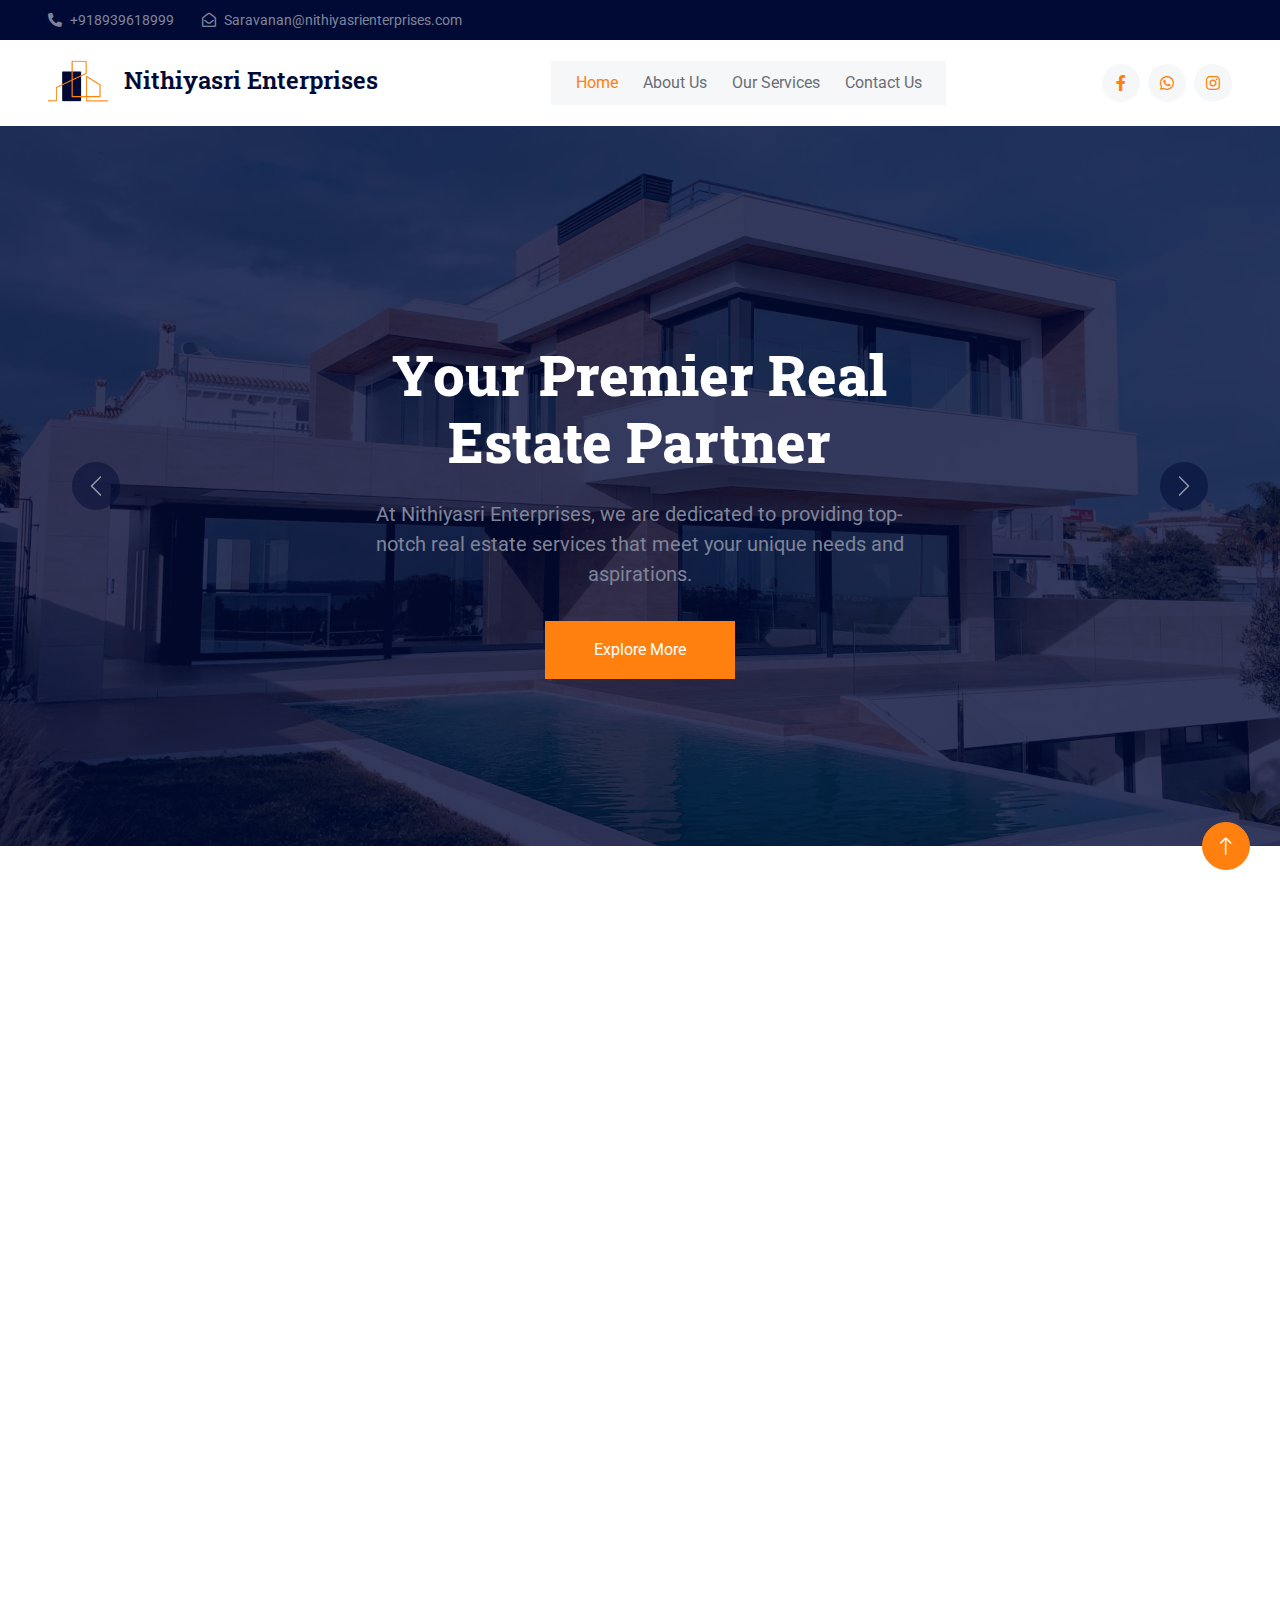
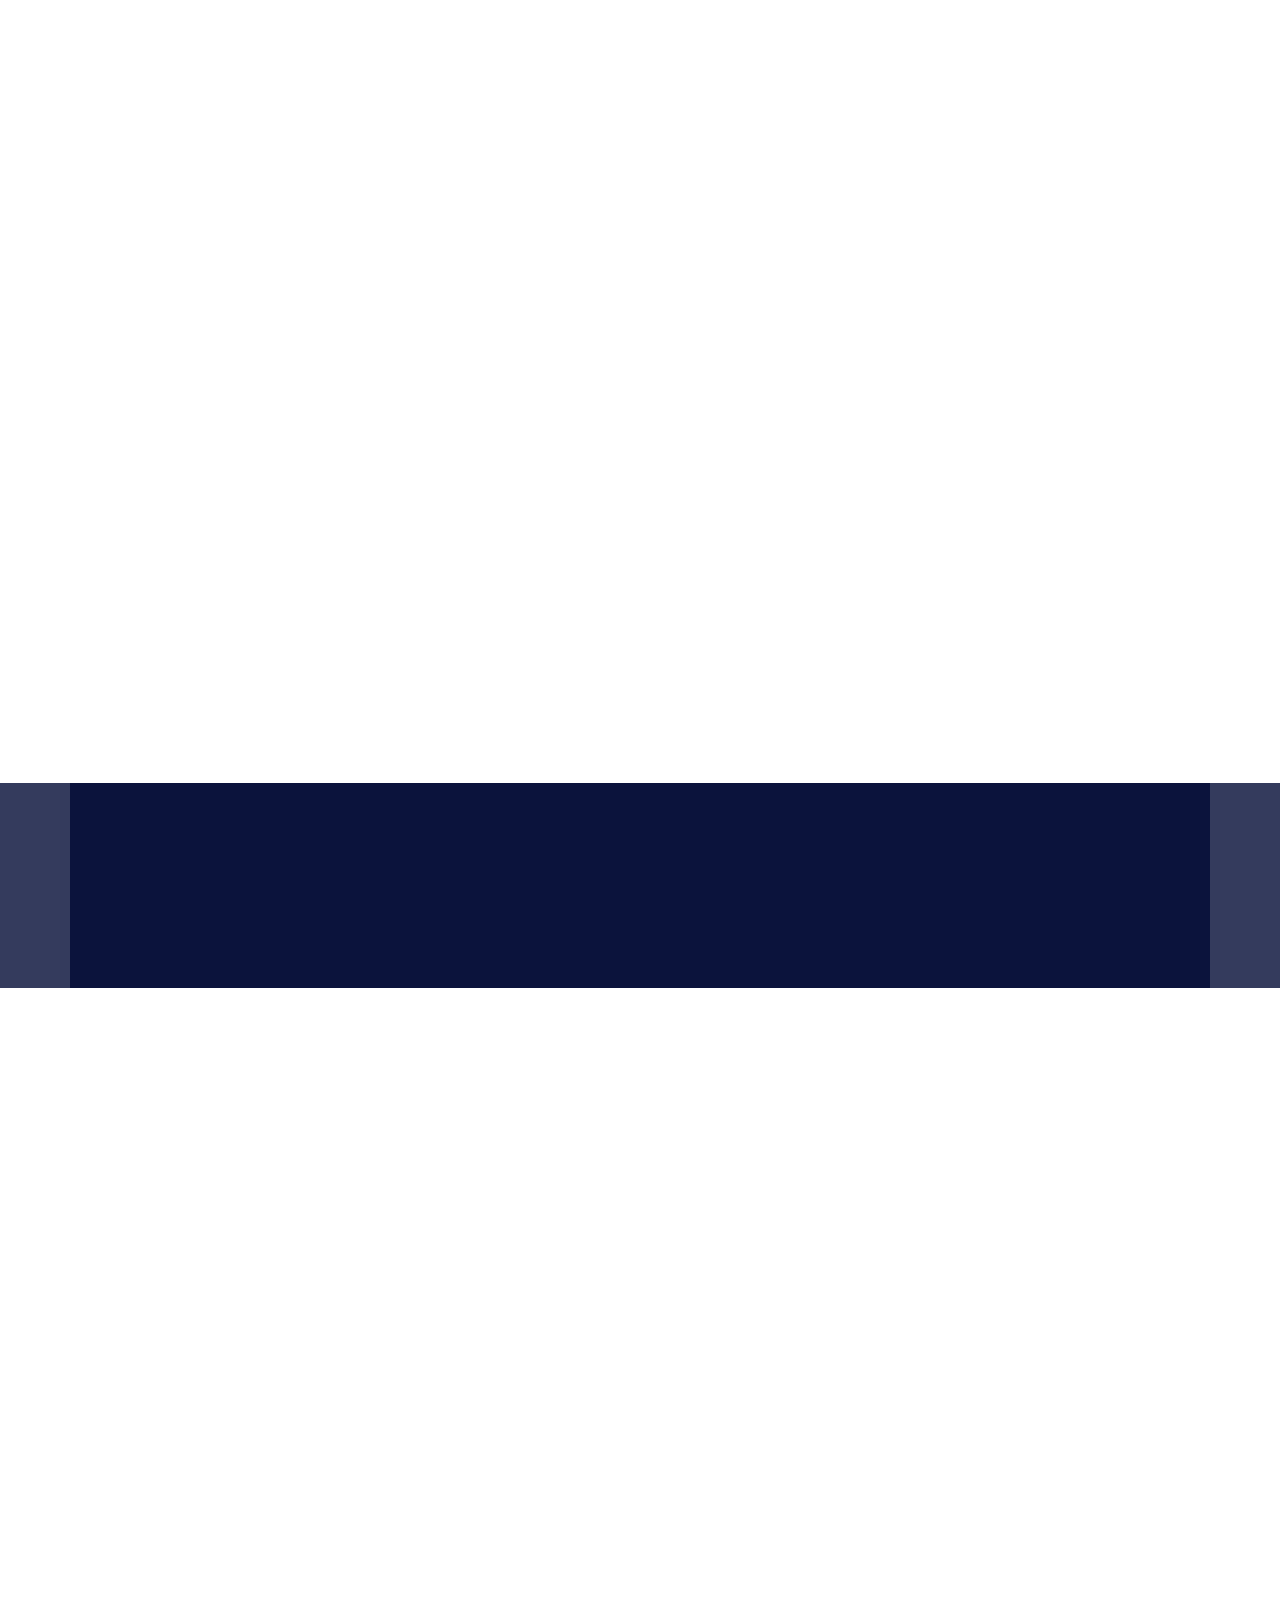
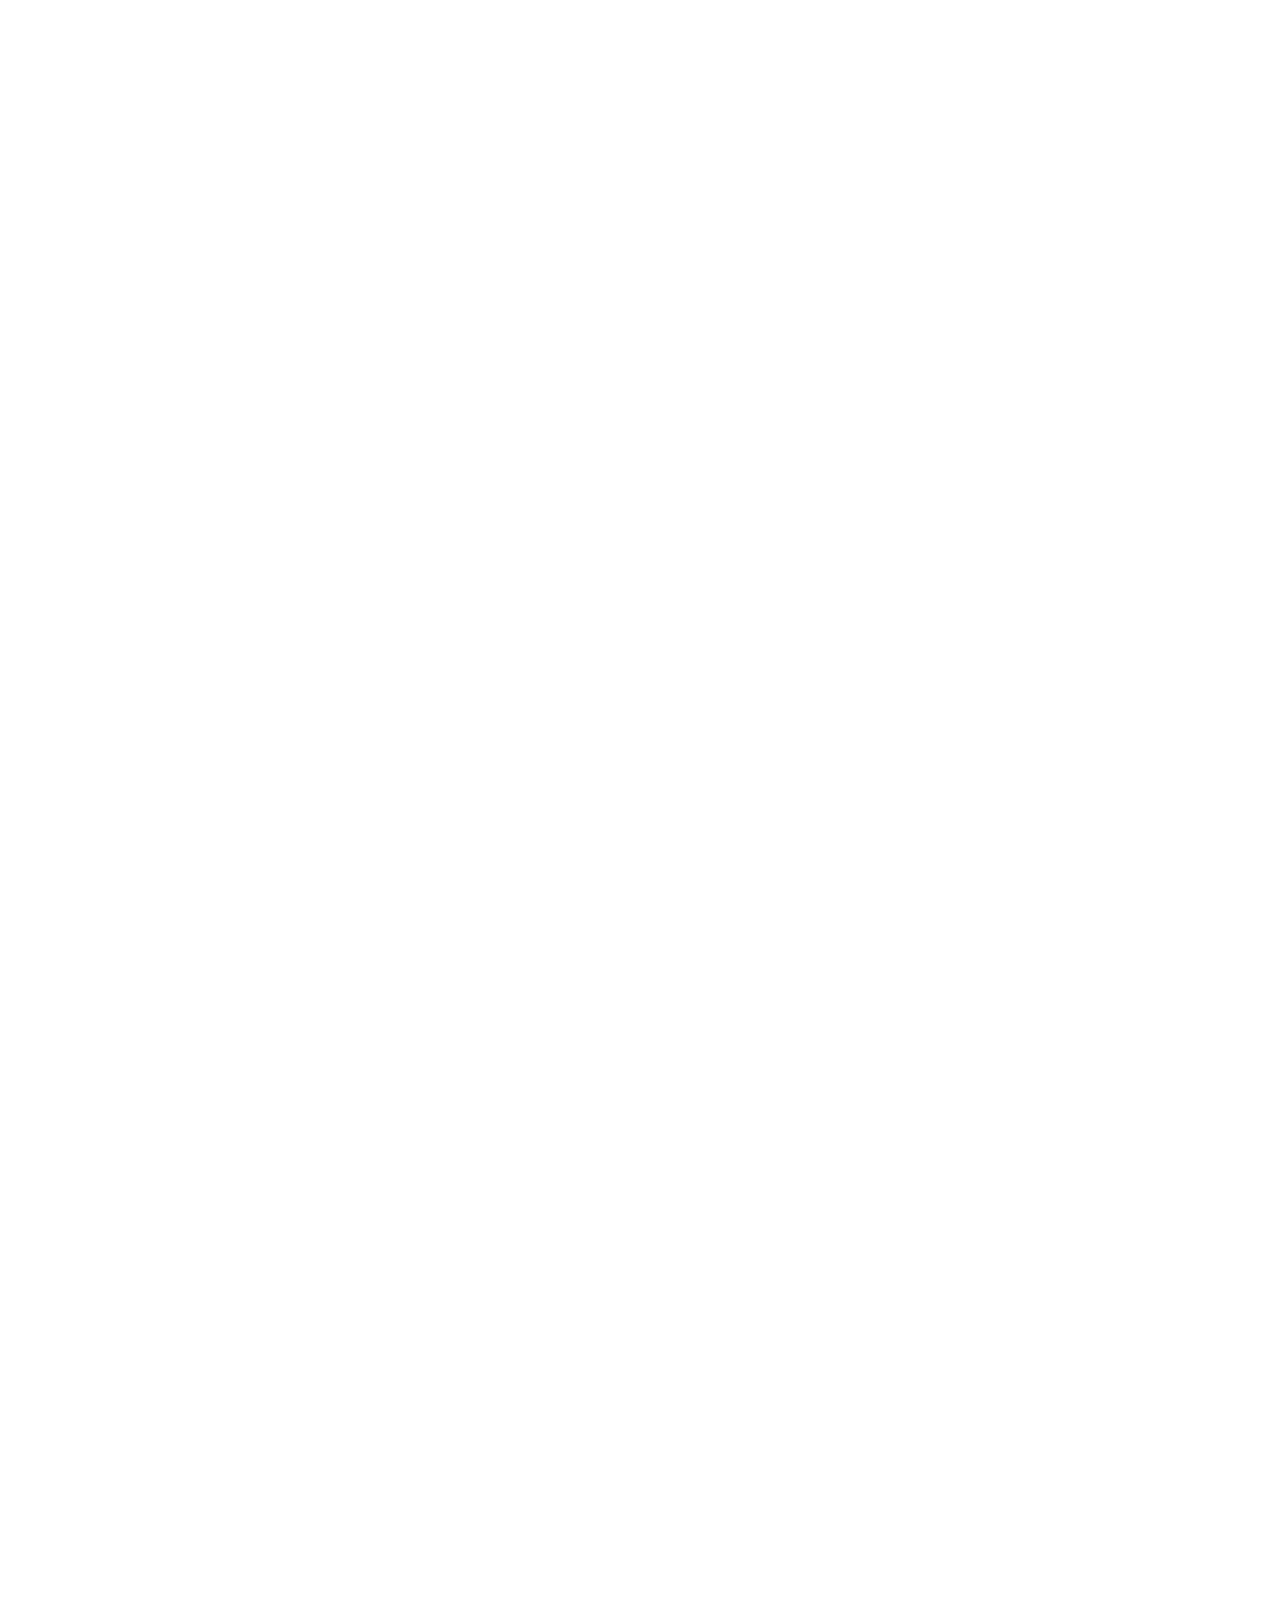
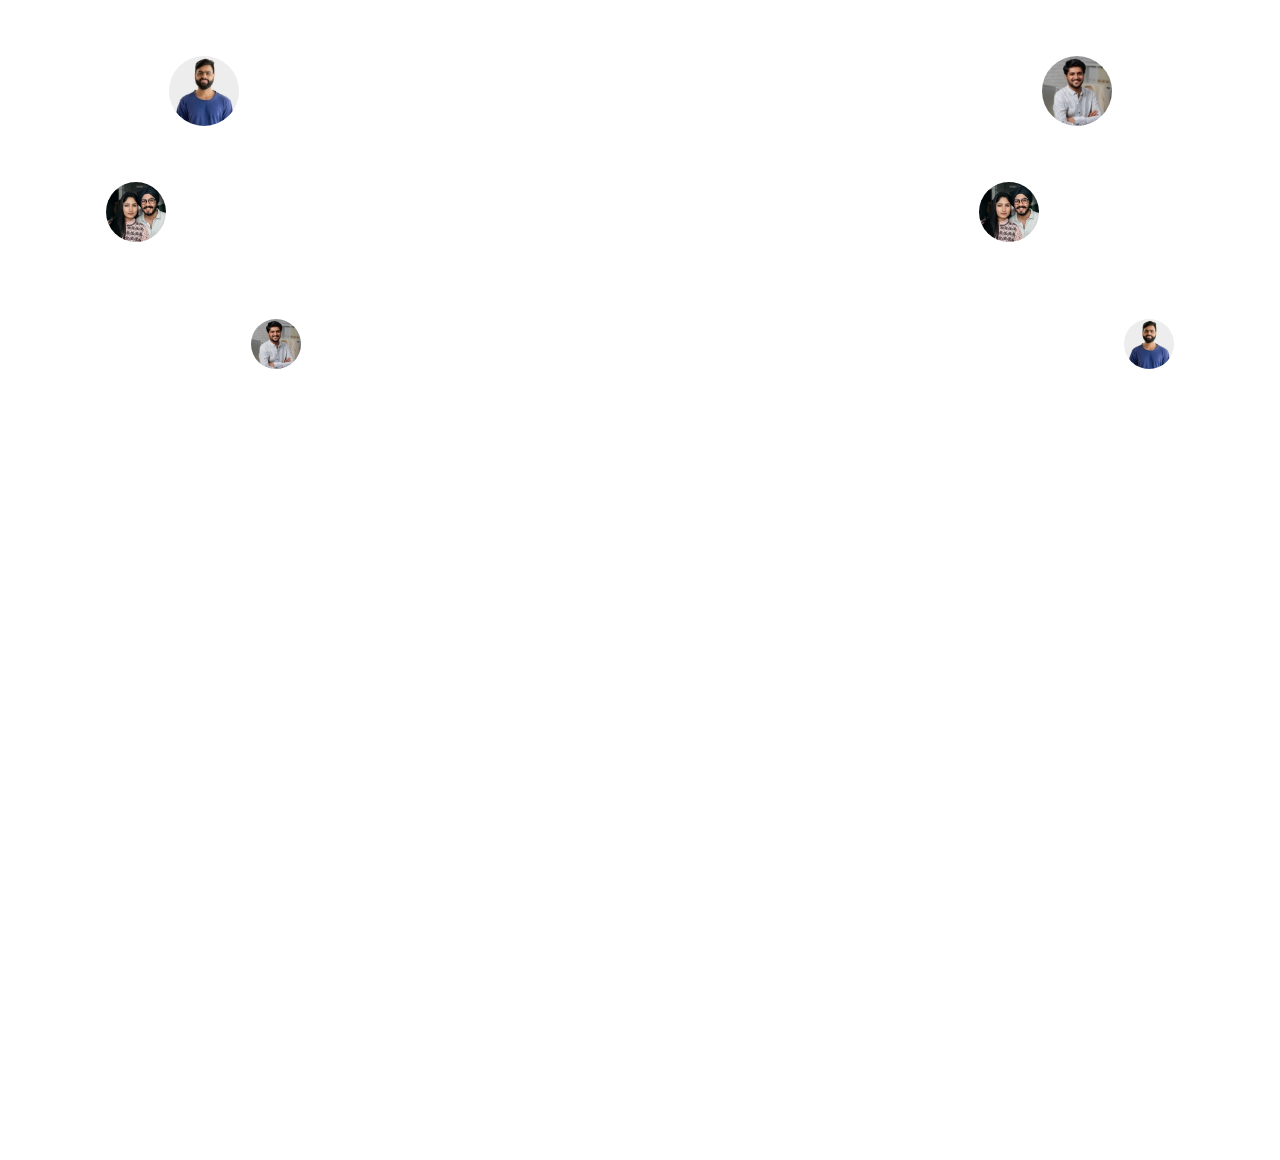
<file: index.html>
<!DOCTYPE html>
<html lang="en">

<head>
    <title>Nithiyasri Enterprises-HOME</title>
    <meta charset="utf-8">
    <meta http-equiv="X-UA-Compatible" content="IE=edge">
    <meta name="viewport" content="width=device-width, initial-scale=1.0">
    <meta name="format-detection" content="telephone=no">
    <meta name="apple-mobile-web-app-capable" content="yes">

    <!-- Replace the content in these meta tags with your specific information -->
    <meta name="author" content="Nithiyasri Enterprises">
    <meta name="keywords" content="Nithiyasri Enterprises, real estate services, Chennai, Tamil Nadu, premier real estate partner">
    <meta name="description" content="Nithiyasri Enterprises - Your premier real estate partner in Chennai, Tamil Nadu. Expertise in real estate services. Contact us at +91 8939618999.">

    <!-- Social Media Tags -->
    <meta property="og:title" content="Nithiyasri Enterprises">
    <meta property="og:description" content="Your premier real estate partner in Chennai, Tamil Nadu. Expertise in real estate services.">
    <meta property="og:image" content="/img.">
    <meta property="og:url" content="Your website URL">
    <meta name="twitter:card" content="summary_large_image">
    <meta name="twitter:site" content="@YourTwitterHandle">

    <!-- Contact Information Tags -->
    <meta name="email" content="Saravanan@nithiyasrienterprises.com">
    <meta name="telephone" content="+91 8939618999">
    <meta name="address" content="41/1 5th Main Road, Chromepet, Chennai, Tamil Nadu 600044, India">

    <!-- Social Media Profiles -->
    <link rel="canonical" href="nithiyasrienterprises.com">
    <link rel="alternate" hreflang="en" href="nithiyasrienterprises.com">
    <link rel="author" href="Link to your author page">
    <link rel="publisher" href="Link to your publisher page">

    <!-- Additional Meta Tags -->
    <meta name="robots" content="index, follow">
    <meta name="revisit-after" content="7 days">
    <meta name="geo.region" content="IN-TN">
    <meta name="geo.placename" content="Chennai">
    <meta name="geo.position" content="Latitude;Longitude">
    <meta name="ICBM" content="Latitude, Longitude">

    <!-- Favicon -->
    <link href="img/favicon.ico" rel="icon">

    <!-- Google Web Fonts -->
    <link rel="preconnect" href="https://fonts.googleapis.com">
    <link rel="preconnect" href="https://fonts.gstatic.com" crossorigin>
    <link href="https://fonts.googleapis.com/css2?family=Roboto+Slab:wght@400;600;800&family=Roboto:wght@400;500;700&display=swap" rel="stylesheet"> 

    <!-- Icon Font Stylesheet -->
    <link href="https://cdnjs.cloudflare.com/ajax/libs/font-awesome/5.10.0/css/all.min.css" rel="stylesheet">
    <link href="https://cdn.jsdelivr.net/npm/bootstrap-icons@1.4.1/font/bootstrap-icons.css" rel="stylesheet">

    <!-- Libraries Stylesheet -->
    <link href="lib/animate/animate.min.css" rel="stylesheet">
    <link href="lib/owlcarousel/assets/owl.carousel.min.css" rel="stylesheet">

    <!-- Customized Bootstrap Stylesheet -->
    <link href="css/bootstrap.min.css" rel="stylesheet">

    <!-- Template Stylesheet -->
    <link href="css/style.css" rel="stylesheet">
</head>

<body>
    <!-- Spinner Start -->
    <div id="spinner" class="show bg-white position-fixed translate-middle w-100 vh-100 top-50 start-50 d-flex align-items-center justify-content-center">
        <div class="spinner-grow text-primary" role="status"></div>
    </div>
    <!-- Spinner End -->


    <!-- Topbar Start -->
    <div class="container-fluid bg-dark text-white-50 py-2 px-0 d-none d-lg-block">
        <div class="row gx-0 align-items-center">
            <div class="col-lg-7 px-5 text-start">
                <div class="h-100 d-inline-flex align-items-center me-4">
                    <small class="fa fa-phone-alt me-2"></small>
                    <small>+918939618999</small>
                </div>
                <div class="h-100 d-inline-flex align-items-center me-4">
                    <small class="far fa-envelope-open me-2"></small>
                    <small>Saravanan@nithiyasrienterprises.com</small>
                </div>
            </div>
        </div>
    </div>
    <!-- Topbar End -->


    <!-- Navbar Start -->
    <nav class="navbar navbar-expand-lg bg-white navbar-light sticky-top px-4 px-lg-5">
        <a href="index.html" class="navbar-brand d-flex align-items-center">
            <h4 class="m-0"><img class="img-fluid me-3" src="img/icon/icon-02-primary.png" alt="">Nithiyasri Enterprises</h4>
        </a>
        <button type="button" class="navbar-toggler" data-bs-toggle="collapse" data-bs-target="#navbarCollapse">
            <span class="navbar-toggler-icon"></span>
        </button>
        <div class="collapse navbar-collapse" id="navbarCollapse">
            <div class="navbar-nav mx-auto bg-light pe-4 py-3 py-lg-0">
                <a href="index.html" class="nav-item nav-link active">Home</a>
                <a href="about.html" class="nav-item nav-link">About Us</a>
                <a href="service.html" class="nav-item nav-link">Our Services</a>
                <a href="contact.html" class="nav-item nav-link ">Contact Us</a>
            </div>
            <div class="h-100 d-lg-inline-flex align-items-center d-none">
                <a class="btn btn-square rounded-circle bg-light text-primary me-2" href="#"><i class="fab fa-facebook-f"></i></a>
                <a class="btn btn-square rounded-circle bg-light text-primary me-2" href="https://wa.me/918939618999"><i class="fab fa-whatsapp"></i></a>
                <a class="btn btn-square rounded-circle bg-light text-primary me-0" href="#"><i class="fab fa-instagram"></i></a>
            </div>
        </div>
    </nav>
    <!-- Navbar End -->


    <!-- Carousel Start -->
    <div class="container-fluid p-0 mb-5">
        <div id="header-carousel" class="carousel slide" data-bs-ride="carousel">
            <div class="carousel-inner">
                <div class="carousel-item active">
                    <img class="w-100" src="img/carousel-1.jpg" alt="Image">
                    <div class="carousel-caption">
                        <div class="container">
                            <div class="row justify-content-center">
                                <div class="col-lg-7 pt-5">
                                    <h1 class="display-4 text-white mb-4 animated slideInDown">Your Premier Real Estate Partner</h1>
                                    <p class="fs-5 text-body mb-4 pb-2 mx-sm-5 animated slideInDown">At Nithiyasri Enterprises, we are dedicated to providing top-notch real estate services that meet your unique needs and aspirations.</p>
                                    <a href="" class="btn btn-primary py-3 px-5 animated slideInDown">Explore More</a>
                                </div>
                            </div>
                        </div>
                    </div>
                </div>
                <div class="carousel-item">
                    <img class="w-100" src="img/carousel-2.jpg" alt="Image">
                    <div class="carousel-caption">
                        <div class="container">
                            <div class="row justify-content-center">
                                <div class="col-lg-7 pt-5">
                                    <h1 class="display-4 text-white mb-4 animated slideInDown">Discover Your Dream Home with Nithiyasri Enterprises</h1>
                                    <p class="fs-5 text-body mb-4 pb-2 mx-sm-5 animated slideInDown">At Nithiyasri Enterprises, we are your trusted real estate partner, committed to helping you find the perfect property that suits your lifestyle and investment goals.</p>
                                    <a href="" class="btn btn-primary py-3 px-5 animated slideInDown">Explore More</a>
                                </div>
                            </div>
                        </div>
                    </div>
                </div>
                <div class="carousel-item">
                    <img class="w-100" src="img/carousel-3.jpg" alt="Image">
                    <div class="carousel-caption">
                        <div class="container">
                            <div class="row justify-content-center">
                                <div class="col-lg-7 pt-5">
                                    <h1 class="display-4 text-white mb-4 animated slideInDown">Your Journey to Exceptional Real Estate</h1>
                                    <p class="fs-5 text-body mb-4 pb-2 mx-sm-5 animated slideInDown">At Nithiyasri Enterprises, we pave the way for your real estate success by offering quality properties and unwavering support tailored to your needs.</p>
                                    <a href="" class="btn btn-primary py-3 px-5 animated slideInDown">Explore More</a>
                                </div>
                            </div>
                        </div>
                    </div>
                </div>
                <div class="carousel-item">
                    <img class="w-100" src="img/carousel-4.jpg" alt="Image">
                    <div class="carousel-caption">
                        <div class="container">
                            <div class="row justify-content-center">
                                <div class="col-lg-7 pt-5">
                                    <h1 class="display-4 text-white mb-4 animated slideInDown">Where Real Estate Dreams Come True</h1>
                                    <p class="fs-5 text-body mb-4 pb-2 mx-sm-5 animated slideInDown">At Nithiyasri Enterprises, we turn your real estate dreams into reality, offering a diverse range of properties and dedicated service for your satisfaction</p>
                                    <a href="" class="btn btn-primary py-3 px-5 animated slideInDown">Explore More</a>
                                </div>
                            </div>
                        </div>
                    </div>
                </div>
            </div>
            <button class="carousel-control-prev" type="button" data-bs-target="#header-carousel"
                data-bs-slide="prev">
                <span class="carousel-control-prev-icon" aria-hidden="true"></span>
                <span class="visually-hidden">Previous</span>
            </button>
            <button class="carousel-control-next" type="button" data-bs-target="#header-carousel"
                data-bs-slide="next">
                <span class="carousel-control-next-icon" aria-hidden="true"></span>
                <span class="visually-hidden">Next</span>
            </button>
        </div>
    </div>
    <!-- Carousel End -->


    <!-- About Start -->
    <div class="container-xxl py-5">
        <div class="container">
            <div class="row g-5 align-items-center">
                <div class="col-lg-6 wow fadeInUp" data-wow-delay="0.5s">
                    <div class="h-100">
                        <h1 class="display-6 mb-5">Welcome to Nithiyasri Enterprises - Your Premier Real Estate Partner</h1>
                        <div class="row g-4 mb-4">
                            <div class="col-sm-6">
                                <div class="d-flex align-items-center">
                                    <img class="flex-shrink-0 me-3" src="img/icon/icon-08-primary.png" alt="">
                                    <h5 class="mb-0">Excellence</h5>
                                </div>
                            </div>
                            <div class="col-sm-6">
                                <div class="d-flex align-items-center">
                                    <img class="flex-shrink-0 me-3" src="img/icon/icon-08-primary.png" alt="">
                                    <h5 class="mb-0">Premier</h5>
                                </div>
                            </div>
                        </div>
                        <p class="mb-4">At Nithiyasri Enterprises, our commitment to excellence sets us apart in the real estate industry. We take pride in delivering the highest quality services and properties tailored to your unique needs.</p>
                        <div class="border-top mt-4 pt-4">
                            <div class="row">
                                <div class="col-sm-12 mb-3">
                                    <div class="d-flex align-items-center">
                                        <div class="btn-lg-square bg-primary rounded-circle me-3">
                                            <i class="fa fa-phone-alt text-white"></i>
                                        </div>
                                        <h5 class="mb-0">8939618999</h5>
                                    </div>
                                </div>
                                <div class="col-sm-12 myClass">
                                    <div class="d-flex align-items-center " >
                                        <div class="btn-lg-square bg-primary rounded-circle me-3">
                                            <i class="fa fa-envelope text-white"></i>
                                        </div>
                                        <h5 class="mb-0 ">Saravanan@nithiyasrienterprises.com</h5>
                                    </div>
                                </div>
                            </div>
                        </div>
                    </div>
                </div>
                <div class="col-lg-6">
                    <div class="row g-3">
                        <div class="col-6 text-end">
                            <img class="img-fluid w-75 wow zoomIn" data-wow-delay="0.1s" src="img/about-1.jpg" style="margin-top: 25%;">
                        </div>
                        <div class="col-6 text-start">
                            <img class="img-fluid w-100 wow zoomIn" data-wow-delay="0.3s" src="img/about-2.jpg">
                        </div>
                        <div class="col-6 text-end">
                            <img class="img-fluid w-50 wow zoomIn" data-wow-delay="0.5s" src="img/about-3.jpg">
                        </div>
                        <div class="col-6 text-start">
                            <img class="img-fluid w-75 wow zoomIn" data-wow-delay="0.7s" src="img/about-4.jpg">
                        </div>
                    </div>
                </div>
            </div>
        </div>
    </div>

    
    <section >
        <div class="container my-5 " >
            <div class="row">
              <div class="col-lg-6 " >
                <img class="w-100 shadow wow fadeInUp" src="\img\1.jpg" data-wow-delay="0.2s"/>
              </div>
              <div class="col-lg-6">
                <div class="p-5 mt-4 wow fadeInUp" data-wow-delay="0.2s">
                    <h1 class="display-4">Our Mission</h1>
                    <p class="lead">Our mission is simple - to offer you the finest properties that suit your lifestyle and investment needs. Whether you're looking for a cozy apartment, a luxurious villa, or a prime piece of land, we have it all.</p>
                    <a href="about.html" class="btn btn-outline-dark">Read More</a>
                  </div>
              </div>
            </div>
            <div class="row">
                <div class="col-lg-6 order-lg-2">
                    <img class="w-100 shadow wow fadeInUp" src="img/2.jpg" data-wow-delay="0.2s" />
                </div>
                <div class="col-lg-6 order-lg-1">
                    <div class="p-5 mt-4 wow fadeInUp" data-wow-delay="0.2s">
                        <h1 class="display-4">Our Vision</h1>
                        <p class="lead">Our vision at Nithiyasri Enterprises is to lead in revolutionizing real estate, offering innovative and sustainable solutions. We aim to build trust, enrich communities, and create enduring value for our clients.</p>
                        <a href="about.html" class="btn btn-outline-dark">Read More</a>
                    </div>
                </div>
            </div>
          </div>

    <!-- Facts Start -->
    <div class="container-fluid facts " data-parallax="scroll" data-image-src="img/carousel-5.jpg">
        <div class="container py-5 " style="background: rgba(1, 10, 53, .8);">
            <div class="row g-5">
                <div class="col-sm-12 col-lg-6 wow fadeIn text-center" data-wow-delay="0.01s">
                    <h1 class="display-3 text-white" data-toggle="counter-up" data-counterup-time="500">20</h1>
                    <span class="text-primary">Years Experience</span>
                </div>
                <div class="col-sm-12 col-lg-6 wow fadeIn text-center" data-wow-delay="0.01s">
                    <h1 class="display-3 text-white" data-toggle="counter-up" data-counterup-time="500">100</h1>
                    <span class="text-primary">Completed Projects</span>
                </div>
            </div>
        </div>
    </div>
    <!-- Facts End -->


    <!-- Features Start -->
    <div class="container-xxl py-5">
        <div class="container">
            <div class="row g-5">
                <div class="col-lg-6 wow fadeInUp" data-wow-delay="0.1s">
                    <h1 class="display-6 mb-5">Few Reasons Why People Choosing Us!</h1>
                    <p class="mb-5">At Nithiyasri Enterprises, we are recognized for our unwavering commitment to excellence in the real estate industry. Our long-standing reputation is built on delivering top-quality properties and unmatched service.</p>
                    <div class="d-flex mb-5">
                        <div class="flex-shrink-0 btn-square bg-primary rounded-circle" style="width: 90px; height: 90px;">
                            <img class="img-fluid" src="img/icon/icon-08-light.png" alt="">
                        </div>
                        <div class="ms-4">
                            <h5 class="mb-3">Trusted Real Estate Partner</h5>
                            <span>we are your trusted real estate partner with a proven track record of excellence. Our commitment to providing exceptional real estate services sets us apart.</span>
                        </div>
                    </div>
                    <div class="d-flex mb-5">
                        <div class="flex-shrink-0 btn-square bg-primary rounded-circle" style="width: 90px; height: 90px;">
                            <img class="img-fluid" src="img/icon/icon-10-light.png" alt="">
                        </div>
                        <div class="ms-4">
                            <h5 class="mb-3">Competitive Pricing</h5>
                            <span>We offer properties at competitive prices without compromising on quality. Your investment goals are our priority.</span>
                        </div>
                    </div>
                    <div class="d-flex mb-0">
                        <div class="flex-shrink-0 btn-square bg-primary rounded-circle" style="width: 90px; height: 90px;">
                            <img class="img-fluid" src="img/icon/icon-06-light.png" alt="">
                        </div>
                        <div class="ms-4">
                            <h5 class="mb-3">24/7 Customer Support</h5>
                            <span>We understand that your real estate needs can arise at any time. That's why we provide round-the-clock customer support to assist you promptly.</span>
                        </div>
                    </div>
                </div>
                <div class="col-lg-6 wow fadeInUp" data-wow-delay="0.5s">
                    <div class="position-relative rounded overflow-hidden h-100" style="min-height: 400px;">
                        <img class="position-absolute w-100 h-100" src="img/feature.jpg" alt="" style="object-fit: cover;">
                    </div>
                </div>
            </div>
        </div>
    </div>
    <!-- Features End -->


    <!-- Service Start -->
    <div class="container-xxl py-5">
        <div class="container">
            <div class="text-center mx-auto wow fadeInUp" data-wow-delay="0.1s" style="max-width: 500px;">
                <h1 class="display-6 mb-5">We offer professional real estate services</h1>
            </div>
            <div class="row g-4 justify-content-center">
                <div class="col-lg-3 col-md-3 wow fadeInUp" data-wow-delay="0.1s">
                    <div class="service-item">
                        <img class="img-fluid" src="img/service-1.jpg" alt="">
                        <div class="d-flex align-items-center bg-light">
                            <div class="service-icon flex-shrink-0 bg-primary">
                                <?xml version="1.0" encoding="UTF-8"?><svg width="62px" height="62px" stroke-width="1.6" viewBox="0 0 24 24" fill="none" xmlns="http://www.w3.org/2000/svg" color="#ffffff"><path d="M7 9.01l.01-.011M11 9.01l.01-.011M7 13.01l.01-.011M11 13.01l.01-.011M7 17.01l.01-.011M11 17.01l.01-.011M15 21H3.6a.6.6 0 01-.6-.6V5.6a.6.6 0 01.6-.6H9V3.6a.6.6 0 01.6-.6h4.8a.6.6 0 01.6.6V9m0 12h5.4a.6.6 0 00.6-.6V9.6a.6.6 0 00-.6-.6H15m0 12v-4m0-8v4m0 0h2m-2 0v4m0 0h2" stroke="#ffffff" stroke-width="1.6" stroke-linecap="round" stroke-linejoin="round"></path></svg>
                            </div>
                            <a class="h4 mx-4 mb-0" href="">Land</a>
                        </div>
                    </div>
                </div>
                <div class="col-lg-3 col-md-3 wow fadeInUp" data-wow-delay="0.3s">
                    <div class="service-item">
                        <img class="img-fluid" src="img/service-2.jpg" alt="">
                        <div class="d-flex align-items-center bg-light">
                            <div class="service-icon flex-shrink-0 bg-primary">
                                <?xml version="1.0" encoding="UTF-8"?><svg width="62px" height="62px" stroke-width="1.6" viewBox="0 0 24 24" fill="none" xmlns="http://www.w3.org/2000/svg" color="#fff"><path d="M10 9.01l.01-.011M14 9.01l.01-.011M10 13.01l.01-.011M14 13.01l.01-.011M10 17.01l.01-.011M14 17.01l.01-.011M6 20.4V5.6a.6.6 0 01.6-.6H12V3.6a.6.6 0 01.6-.6h4.8a.6.6 0 01.6.6v16.8a.6.6 0 01-.6.6H6.6a.6.6 0 01-.6-.6z" stroke="#fff" stroke-width="1.6" stroke-linecap="round" stroke-linejoin="round"></path></svg>
                            </div>
                            <a class="h4 mx-4 mb-0" href="">Apartments</a>
                        </div>
                    </div>
                </div>
                <div class="col-lg-3 col-md-3 wow fadeInUp" data-wow-delay="0.5s">
                    <div class="service-item">
                        <img class="img-fluid" src="img/service-3.jpg" alt="">
                        <div class="d-flex align-items-center bg-light">
                            <div class="service-icon flex-shrink-0 bg-primary">
                                <?xml version="1.0" encoding="UTF-8"?><svg width="62px" height="62px" viewBox="0 0 24 24" stroke-width="1.6" fill="none" xmlns="http://www.w3.org/2000/svg" color="#fff"><path d="M11 19v2M11 12v4M16 12v4h-2M21 12H8M5 12H3M3 5l9-2 9 2" stroke="#fff" stroke-width="1.6" stroke-linecap="round" stroke-linejoin="round"></path><path d="M21 8.6v11.8a.6.6 0 01-.6.6H3.6a.6.6 0 01-.6-.6V8.6a.6.6 0 01.6-.6h16.8a.6.6 0 01.6.6z" stroke="#fff" stroke-width="1.6" stroke-linecap="round" stroke-linejoin="round"></path></svg>
                            </div>
                            <a class="h4 mx-4 mb-0" href="">Villas</a>
                        </div>
                    </div>
                </div>
                <div class="col-lg-3 col-md-3 wow fadeInUp" data-wow-delay="0.1s">
                    <div class="service-item">
                        <img class="img-fluid" src="img/service-4.jpg" alt="">
                        <div class="d-flex align-items-center bg-light">
                            <div class="service-icon flex-shrink-0 bg-primary">
                                <?xml version="1.0" encoding="UTF-8"?><svg width="62px" height="62px" stroke-width="1.6" viewBox="0 0 24 24" fill="none" xmlns="http://www.w3.org/2000/svg" color="#fff"><path d="M16 9.2C16 13.177 9 20 9 20S2 13.177 2 9.2C2 5.224 5.134 2 9 2s7 3.224 7 7.2z" stroke="#fff" stroke-width="1.6"></path><path d="M9 10a1 1 0 100-2 1 1 0 000 2z" fill="#fff" stroke="#fff" stroke-width="1.6" stroke-linecap="round" stroke-linejoin="round"></path><path d="M16 19h3m3 0h-3m0 0v-3m0 3v3" stroke="#fff" stroke-width="1.6" stroke-linecap="round" stroke-linejoin="round"></path></svg>
                            </div>
                            <a class="h4 mx-4 mb-0" href="">Acre Lands</a>
                        </div>
                    </div>
                </div>
            </div>
        </div>
    </div>
    <!-- Service End -->


    <!-- Quote Start -->
    <div class="container-fluid overflow-hidden my-5 px-lg-0">
        <div class="container quote px-lg-0">
            <div class="row g-0 mx-lg-0">
                <div class="col-lg-6" data-parallax="scroll" data-image-src="img/carousel-1.jpg">
                    <div class="h-100 px-4 myClass2 px-sm-5 ps-lg-0 wow fadeIn w-100 text-center" data-wow-delay="0.1s" style="background: rgba(1, 10, 53, .8);">
                        <h1 class="text-white mb-4">Contact Us</h1>
                        <p class="text-light mb-5 w-75 mx-auto">At Nithiyasri Enterprises, we're dedicated to providing personalized support for your real estate needs. Whether you're looking to buy, sell, or invest, our team of experts is ready to assist you. Contact us today for expert guidance, property inquiries, or to schedule a consultation. Your dream property is just a message away!</p>
                        <a href="contact.html" class="align-self-start btn btn-primary py-3 px-5" style="margin: 0 auto;">More Details</a>
                    </div>
                </div>
                
                <div class="col-lg-6 quote-form" data-parallax="scroll" data-image-src="img/carousel-2.jpg" >
                    <div class="h-100 px-4 px-sm-5 pe-lg-0 wow fadeIn" data-wow-delay="0.5s">
                        <div class="bg-white p-4 p-sm-5">
                            <div class="row g-3">
                                <div class="col-sm-6">
                                    <div class="form-floating">
                                        <input type="text" class="form-control" id="name" placeholder="Your Name">
                                    <label for="name">Your Name</label>
                                    </div>
                                </div>
                                <div class="col-sm-6">
                                    <div class="form-floating">
                                        <input type="email" class="form-control" id="email" placeholder="Your Email">
                                    <label for="email">Your Email</label>
                                    </div>
                                </div>
                                <div class="col-sm-6">
                                    <div class="form-floating">
                                        <input type="text" class="form-control" id="phone" placeholder="Phone Number" >
                                        <label for="phone">Phone</label>
                                    </div>
                                </div>
                                <div class="col-sm-6">
                                    <div class="form-floating">
                                        <input type="text" class="form-control" id="subject" placeholder="Subject">
                                        <label for="subject">Subject</label>
                                    </div>
                                </div>
                                <div class="col-12">
                                    <div class="form-floating">
                                        <textarea class="form-control" placeholder="Leave a message here" id="message" style="height: 100px"></textarea>
                                    <label for="message">Message</label>
                                    </div>
                                </div>
                                <div class="col-12">
                                    <button class="btn btn-primary py-3 px-5" type="submit" onclick="gotowhatsapp()">Send Message</button>
                                </div>
                            </div>
                        </div>
                    </div>
                </div>
            </div>
        </div>
    </div>
    <!-- Quote End -->

    <!-- Testimonial Start -->
    <div class="container-xxl py-5">
        <div class="container">
            <div class="text-center mx-auto wow fadeInUp" data-wow-delay="0.1s" style="max-width: 500px;">
                <h1 class="display-6 mb-5">What They Say About Our Services</h1>
            </div>
            <div class="row g-5">
                <div class="col-lg-3 d-none d-lg-block">
                    <div class="testimonial-left h-100">
                        <img class="img-fluid animated pulse infinite" src="img/testimonial-1.jpg" alt="">
                        <img class="img-fluid animated pulse infinite" src="img/testimonial-2.jpg" alt="">
                        <img class="img-fluid animated pulse infinite" src="img/testimonial-3.jpg" alt="">
                    </div>
                </div>
                <div class="col-lg-6 wow fadeIn" data-wow-delay="0.5s">
                    <div class="owl-carousel testimonial-carousel">
                        <div class="testimonial-item text-center">
                            <img class="img-fluid mx-auto mb-4" src="img/testimonial-1.jpg" alt="">
                            <p class="fs-5">Nithiyasri Enterprises exceeded my expectations. They helped me find the perfect land for my investment goals. Professional, trustworthy, and a pleasure to work with.</p>
                            <h5>Rajesh</h5>
                            <span>Satisfied Investor</span>
                        </div>
                        <div class="testimonial-item text-center">
                            <img class="img-fluid mx-auto mb-4" src="img/testimonial-2.jpg" alt="">
                            <p class="fs-5">Thanks to Nithiyasri Enterprises, we found our dream villa. Their expertise and dedication made the entire home-buying process a breeze. Highly recommended!</p>
                            <h5>Priya and Arjun</h5>
                            <span>Dream Home Achieved</span>
                        </div>
                        <div class="testimonial-item text-center">
                            <img class="img-fluid mx-auto mb-4" src="img/testimonial-3.jpg" alt="">
                            <p class="fs-5">I appreciate Nithiyasri Enterprises' transparency in transactions. Their commitment to quality and customer satisfaction is commendable. I've found my real estate partner.</p>
                            <h5>Suresh</h5>
                            <span>Transparent and Reliable</span>
                        </div>
                        <div class="testimonial-item text-center">
                            <img class="img-fluid mx-auto mb-4" src="img/testimonial-4.jpg" alt="">
                            <p class="fs-5">Nithiyasri Enterprises' 24/7 support is a game-changer. Whenever I had questions or needed assistance, they were there. Truly responsive and professional.</p>
                            <h5>kamal</h5>
                            <span>Prompt Service</span>
                        </div>
                        <div class="testimonial-item text-center">
                            <img class="img-fluid mx-auto mb-4" src="img/testimonial-5.jpg" alt="">
                            <p class="fs-5">I got the best value for my money with Nithiyasri Enterprises. Competitive pricing without compromising quality. They are my go-to for real estate investments.</p>
                            <h5>Karthik</h5>
                            <span>Exceptional Value</span>
                        </div>


                    </div>
                </div>
                <div class="col-lg-3 d-none d-lg-block">
                    <div class="testimonial-right h-100">
                        <img class="img-fluid animated pulse infinite" src="img/testimonial-1.jpg" alt="">
                        <img class="img-fluid animated pulse infinite" src="img/testimonial-2.jpg" alt="">
                        <img class="img-fluid animated pulse infinite" src="img/testimonial-3.jpg" alt="">
                    </div>
                </div>
            </div>
        </div>
    </div>
    <!-- Testimonial End -->


    <!-- Footer Start -->
    <div class="container-fluid bg-dark footer mt-5 pt-5 wow fadeIn" data-wow-delay="0.1s">
        <div class="container py-5">
            <div class="row g-5">
                <div class="col-md-6">
                    <h1 class="text-white mb-4"><img class="img-fluid me-3" src="img/icon/icon-02-light.png" alt="">Nithiyasri Enterprises</h1>
                    <span>At Nithiyasri Enterprises, we transform your dreams into reality. With over a decade of experience in the real estate industry, we have been dedicated to providing you with top-notch land, apartments, villas, and acre lands in the vibrant city of Chennai, Tamil Nadu.</span>
                </div>
                <div class="col-md-6">
                    <h5 class="text-light mb-4">Email</h5>
                    <p>If you have any questions or need assistance, please don't hesitate to contact us.</p>
                    <div class="position-relative">
                        <input class="form-control bg-transparent w-100 py-3 ps-4 pe-5" id="emailInput" type="text" placeholder="Your email">
                        <button type="button" class="btn btn-primary py-2 px-3 position-absolute top-0 end-0 mt-2 me-2" onclick="sendEmail()">></button>
                    </div>
                </div>
                <div class="col-lg-3 col-md-6">
                    <h5 class="text-light mb-4">Get In Touch</h5>
                    <p><i class="fa fa-map-marker-alt me-3"></i>41/1 5th Main Road, Chromepet, Chennai-600044</p>
                    <p><i class="fa fa-phone-alt me-3"></i>+9189396189990</p>
                    <p><i class="fa fa-envelope" style="margin-right: 3px;"></i>Saravanan@nithiyasrienterprises.com</p>
                </div>
                <div class="col-lg-3 col-md-6">
                    <h5 class="text-light mb-4">Our Services</h5>
                    <a class="btn btn-link" href="service.html">Land</a>
                    <a class="btn btn-link" href="service.html">Apartments</a>
                    <a class="btn btn-link" href="service.html">Villas</a>
                    <a class="btn btn-link" href="service.html">Acre Lands</a>
                </div>
                <div class="col-lg-3 col-md-6">
                    <h5 class="text-light mb-4">Quick Links</h5>
                    <a class="btn btn-link" href="about.html">About Us</a>
                    <a class="btn btn-link" href="contact.html">Contact Us</a>
                    <a class="btn btn-link" href="service.html">Our Services</a>
                </div>
                <div class="col-lg-3 col-md-6">
                    <h5 class="text-light mb-4">Follow Us</h5>
                    <div class="d-flex">
                        <a class="btn btn-square rounded-circle me-1" href=""><i class="fab fa-instagram"></i></a>
                        <a class="btn btn-square rounded-circle me-1" href="https://wa.me/918939618999"><i class="fab fa-whatsapp"></i></a>
                        <a class="btn btn-square rounded-circle me-1" href=""><i class="fab fa-facebook-f"></i></a>
                    </div>
                </div>
            </div>
        </div>
        <div class="container-fluid copyright">
            <div class="container">
                <div class="row">
                    <div class="col-md-6 text-center text-md-start mb-3 mb-md-0">
                        &copy; <a href="#">Nithiyasri Enterprises</a>, All Right Reserved.
                    </div>
                </div>
            </div>
        </div>
    </div>
    <!-- Footer End -->


    <!-- Back to Top -->
    <a href="#" class="btn btn-lg btn-primary btn-lg-square rounded-circle back-to-top"><i class="bi bi-arrow-up"></i></a>


    <!-- JavaScript Libraries -->
    <script src="https://code.jquery.com/jquery-3.4.1.min.js"></script>
    <script src="https://cdn.jsdelivr.net/npm/bootstrap@5.0.0/dist/js/bootstrap.bundle.min.js"></script>
    <script src="lib/wow/wow.min.js"></script>
    <script src="lib/easing/easing.min.js"></script>
    <script src="lib/waypoints/waypoints.min.js"></script>
    <script src="lib/owlcarousel/owl.carousel.min.js"></script>
    <script src="lib/counterup/counterup.min.js"></script>
    <script src="lib/parallax/parallax.min.js"></script>

    <!-- Template Javascript -->
    <script src="js/main.js"></script>
</body>

</html>
</file>
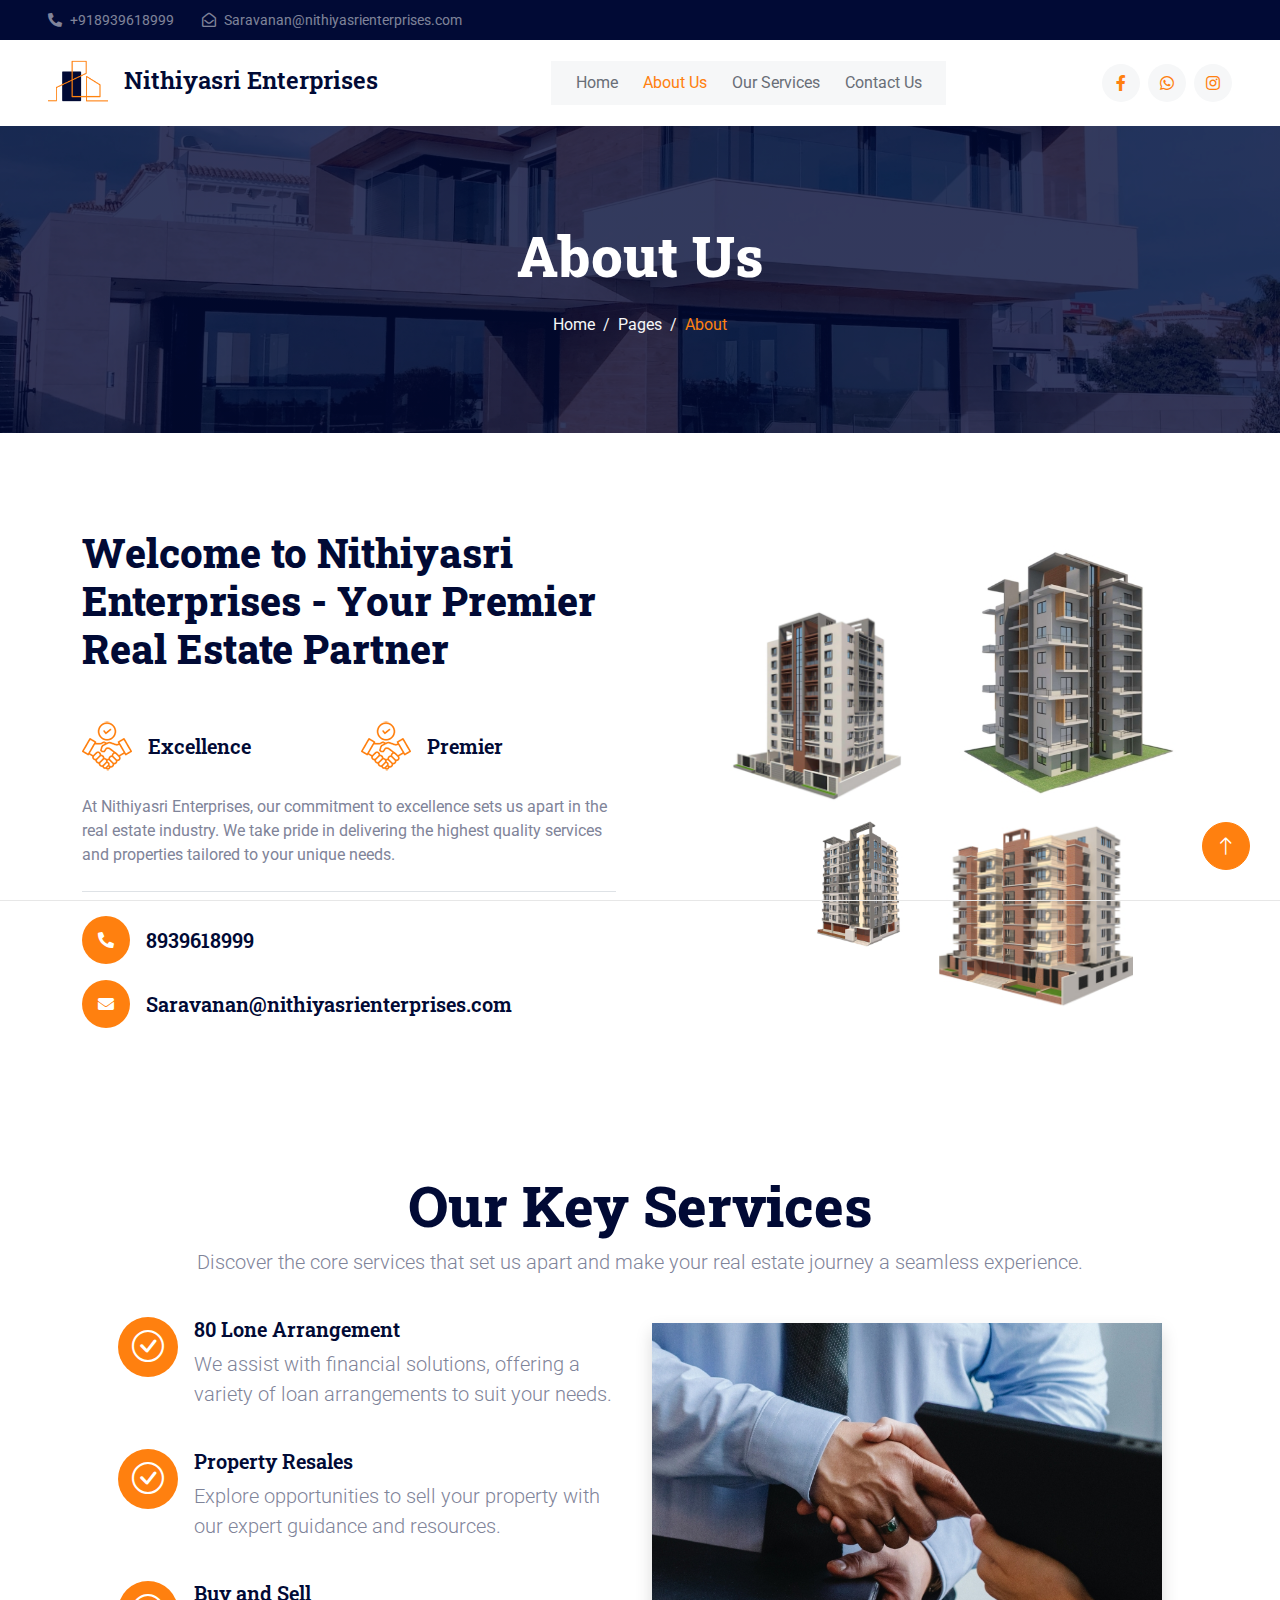
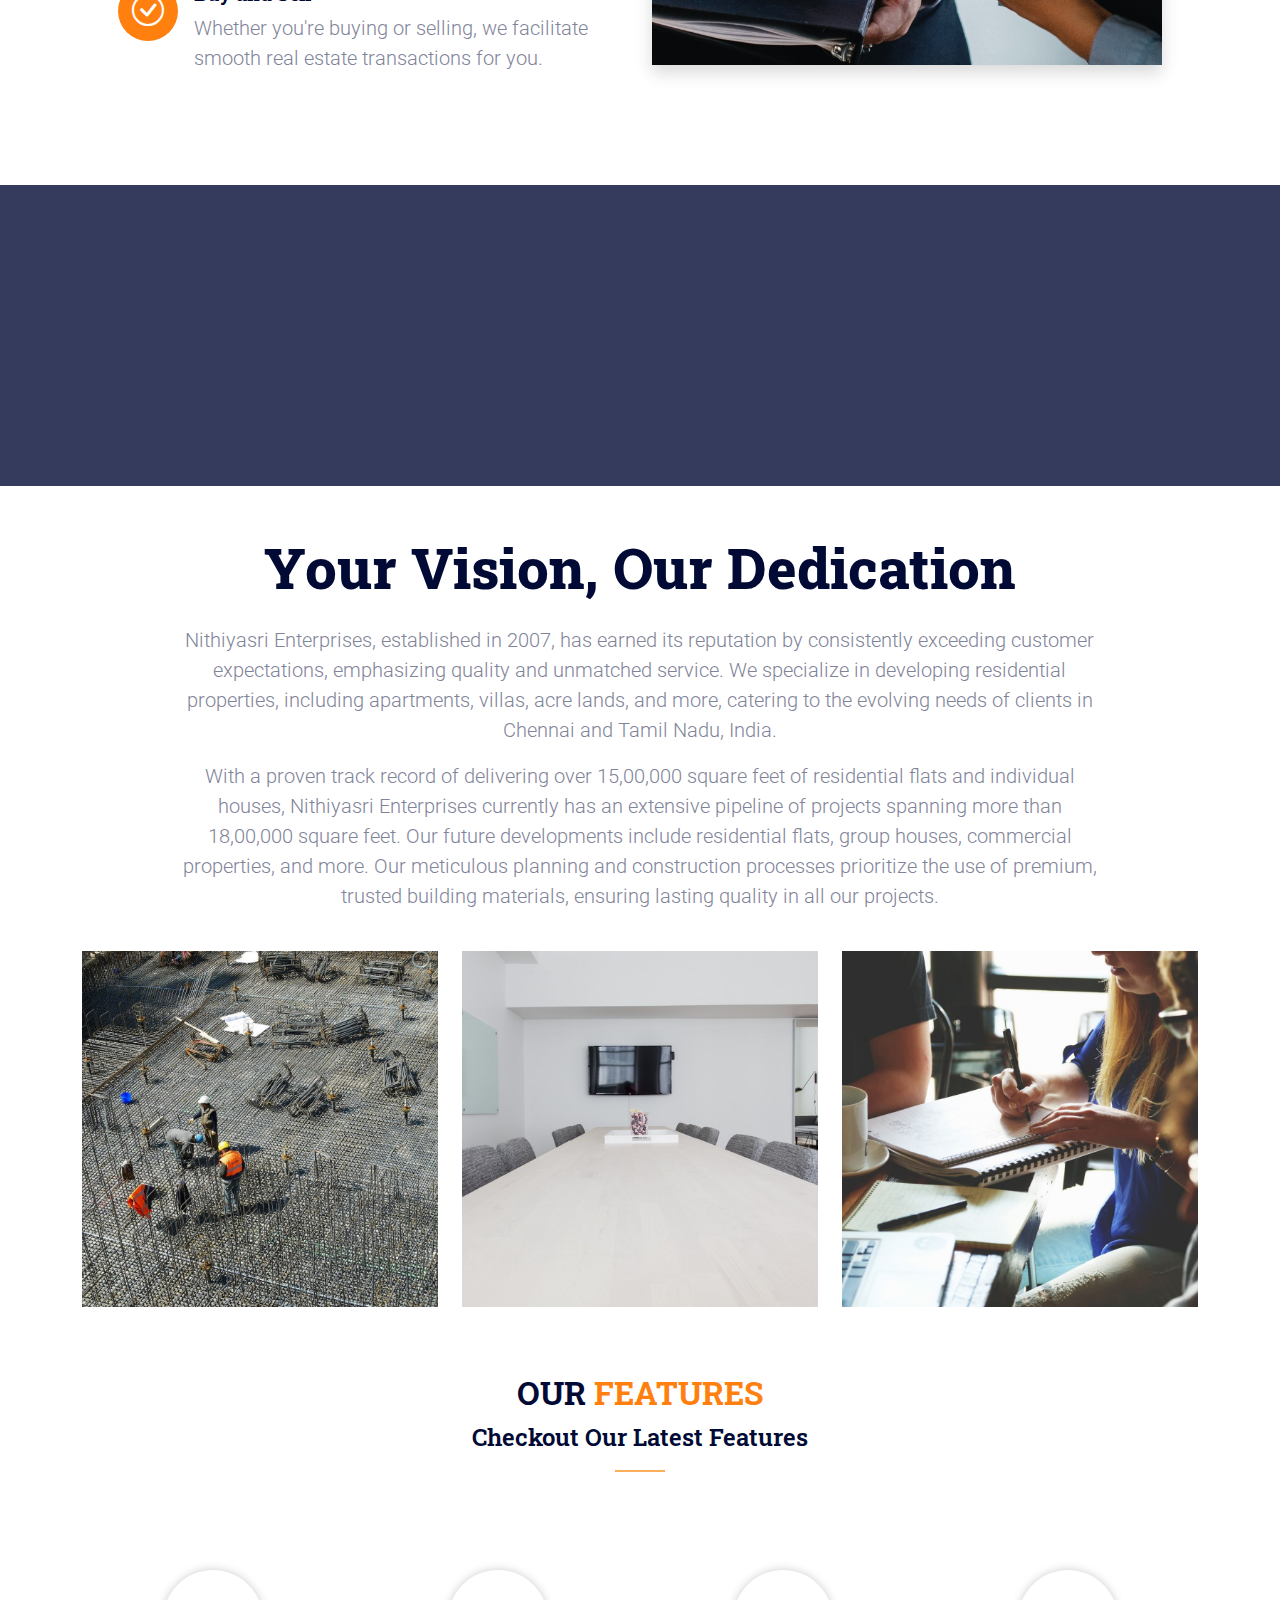
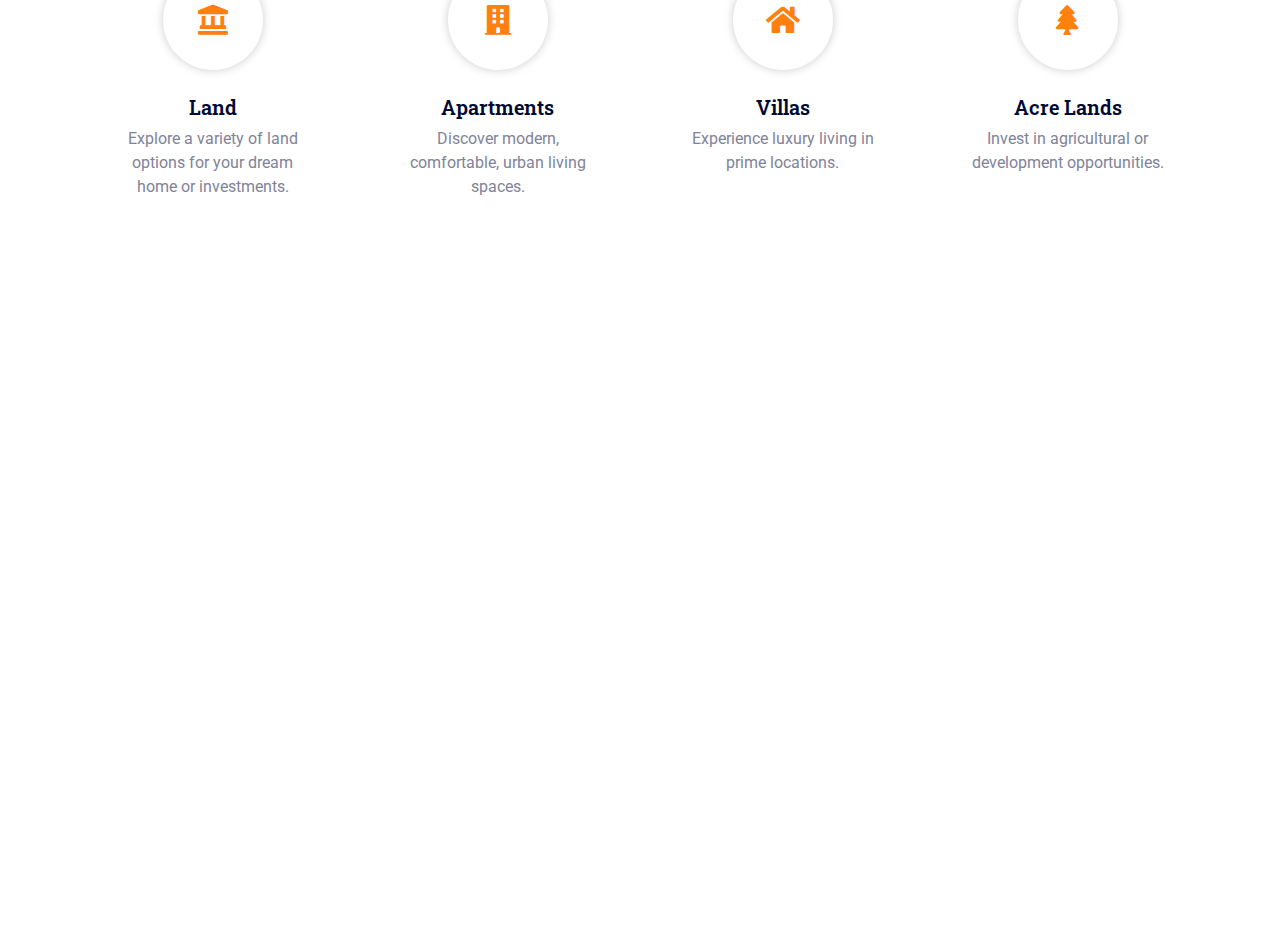
<file: about.html>
<!DOCTYPE html>
<html lang="en">

<head>
    
    <title>About Us</title>
    <meta charset="utf-8">
    <meta http-equiv="X-UA-Compatible" content="IE=edge">
    <meta name="viewport" content="width=device-width, initial-scale=1.0">
    <meta name="format-detection" content="telephone=no">
    <meta name="apple-mobile-web-app-capable" content="yes">

    <!-- Replace the content in these meta tags with your specific information -->
    <meta name="author" content="Nithiyasri Enterprises">
    <meta name="keywords" content="Nithiyasri Enterprises, real estate services, Chennai, Tamil Nadu, premier real estate partner">
    <meta name="description" content="Nithiyasri Enterprises - Your premier real estate partner in Chennai, Tamil Nadu. Expertise in real estate services. Contact us at +91 8939618999.">

    <!-- Social Media Tags -->
    <meta property="og:title" content="Nithiyasri Enterprises">
    <meta property="og:description" content="Your premier real estate partner in Chennai, Tamil Nadu. Expertise in real estate services.">
    <meta property="og:image" content="/img.">
    <meta property="og:url" content="Your website URL">
    <meta name="twitter:card" content="summary_large_image">
    <meta name="twitter:site" content="@YourTwitterHandle">

    <!-- Contact Information Tags -->
    <meta name="email" content="Saravanan@nithiyasrienterprises.com">
    <meta name="telephone" content="+91 8939618999">
    <meta name="address" content="41/1 5th Main Road, Chromepet, Chennai, Tamil Nadu 600044, India">

     <!-- Social Media Profiles -->
    <link rel="canonical" href="nithiyasrienterprises.com">
    <link rel="alternate" hreflang="en" href="nithiyasrienterprises.com">
    <link rel="author" href="Link to your author page">
    <link rel="publisher" href="Link to your publisher page">

    <!-- Additional Meta Tags -->
    <meta name="robots" content="index, follow">
    <meta name="revisit-after" content="7 days">
    <meta name="geo.region" content="IN-TN">
    <meta name="geo.placename" content="Chennai">
    <meta name="geo.position" content="Latitude;Longitude">
    <meta name="ICBM" content="Latitude, Longitude">

    <!-- Favicon -->
    <link href="img/favicon.ico" rel="icon">

    <!-- Google Web Fonts -->
    <link rel="preconnect" href="https://fonts.googleapis.com">
    <link rel="preconnect" href="https://fonts.gstatic.com" crossorigin>
    <link href="https://fonts.googleapis.com/css2?family=Roboto+Slab:wght@400;600;800&family=Roboto:wght@400;500;700&display=swap" rel="stylesheet"> 

    <!-- Icon Font Stylesheet -->
    <link href="https://cdnjs.cloudflare.com/ajax/libs/font-awesome/5.10.0/css/all.min.css" rel="stylesheet">
    <link href="https://cdn.jsdelivr.net/npm/bootstrap-icons@1.4.1/font/bootstrap-icons.css" rel="stylesheet">

    <!-- Libraries Stylesheet -->
    <link href="lib/animate/animate.min.css" rel="stylesheet">
    <link href="lib/owlcarousel/assets/owl.carousel.min.css" rel="stylesheet">

    <!-- Customized Bootstrap Stylesheet -->
    <link href="css/bootstrap.min.css" rel="stylesheet">

    <!-- Template Stylesheet -->
    <link href="css/style.css" rel="stylesheet">
</head>

<body>
    <!-- Spinner Start -->
    <div id="spinner" class="show bg-white position-fixed translate-middle w-100 vh-100 top-50 start-50 d-flex align-items-center justify-content-center">
        <div class="spinner-grow text-primary" role="status"></div>
    </div>
    <!-- Spinner End -->


    <!-- Topbar Start -->
    <div class="container-fluid bg-dark text-white-50 py-2 px-0 d-none d-lg-block">
        <div class="row gx-0 align-items-center">
            <div class="col-lg-7 px-5 text-start">
                <div class="h-100 d-inline-flex align-items-center me-4">
                    <small class="fa fa-phone-alt me-2"></small>
                    <small>+918939618999</small>
                </div>
                <div class="h-100 d-inline-flex align-items-center me-4">
                    <small class="far fa-envelope-open me-2"></small>
                    <small>Saravanan@nithiyasrienterprises.com</small>
                </div>
            </div>
        </div>
    </div>
    <!-- Topbar End -->


    <!-- Navbar Start -->
    <nav class="navbar navbar-expand-lg bg-white navbar-light sticky-top px-4 px-lg-5">
        <a href="index.html" class="navbar-brand d-flex align-items-center">
            <h4 class="m-0"><img class="img-fluid me-3" src="img/icon/icon-02-primary.png" alt="">Nithiyasri Enterprises</h4>
        </a>
        <button type="button" class="navbar-toggler" data-bs-toggle="collapse" data-bs-target="#navbarCollapse">
            <span class="navbar-toggler-icon"></span>
        </button>
        <div class="collapse navbar-collapse" id="navbarCollapse">
            <div class="navbar-nav mx-auto bg-light pe-4 py-3 py-lg-0">
                <a href="index.html" class="nav-item nav-link ">Home</a>
                <a href="about.html" class="nav-item nav-link active">About Us</a>
                <a href="service.html" class="nav-item nav-link">Our Services</a>
                <a href="contact.html" class="nav-item nav-link ">Contact Us</a>
            </div>
            <div class="h-100 d-lg-inline-flex align-items-center d-none">
                <a class="btn btn-square rounded-circle bg-light text-primary me-2" href="#"><i class="fab fa-facebook-f"></i></a>
                <a class="btn btn-square rounded-circle bg-light text-primary me-2" href="https://wa.me/918939618999"><i class="fab fa-whatsapp"></i></a>
                <a class="btn btn-square rounded-circle bg-light text-primary me-0" href="#"><i class="fab fa-instagram"></i></a>
            </div>
        </div>
    </nav>
    <!-- Navbar End -->


    <!-- Page Header Start -->
    <div class="container-fluid page-header py-5 mb-5 wow fadeIn" data-wow-delay="0.1s">
        <div class="container text-center py-5">
            <h1 class="display-4 text-white animated slideInDown mb-4">About Us</h1>
            <nav aria-label="breadcrumb animated slideInDown">
                <ol class="breadcrumb justify-content-center mb-0">
                    <li class="breadcrumb-item"><a href="#">Home</a></li>
                    <li class="breadcrumb-item"><a href="#">Pages</a></li>
                    <li class="breadcrumb-item active" aria-current="page">About</li>
                </ol>
            </nav>
        </div>
    </div>
    <!-- Page Header End -->


    <!-- About Start -->
    <div class="container-xxl py-5">
        <div class="container">
            <div class="row g-5 align-items-center">
                <div class="col-lg-6 wow fadeInUp" data-wow-delay="0.5s">
                    <div class="h-100">
                        <h1 class="display-6 mb-5">Welcome to Nithiyasri Enterprises - Your Premier Real Estate Partner</h1>
                        <div class="row g-4 mb-4">
                            <div class="col-sm-6">
                                <div class="d-flex align-items-center">
                                    <img class="flex-shrink-0 me-3" src="img/icon/icon-08-primary.png" alt="">
                                    <h5 class="mb-0">Excellence</h5>
                                </div>
                            </div>
                            <div class="col-sm-6">
                                <div class="d-flex align-items-center">
                                    <img class="flex-shrink-0 me-3" src="img/icon/icon-08-primary.png" alt="">
                                    <h5 class="mb-0">Premier</h5>
                                </div>
                            </div>
                        </div>
                        <p class="mb-4">At Nithiyasri Enterprises, our commitment to excellence sets us apart in the real estate industry. We take pride in delivering the highest quality services and properties tailored to your unique needs.</p>
                        <div class="border-top mt-4 pt-4">
                            <div class="row">
                                <div class="col-sm-12 mb-3">
                                    <div class="d-flex align-items-center">
                                        <div class="btn-lg-square bg-primary rounded-circle me-3">
                                            <i class="fa fa-phone-alt text-white"></i>
                                        </div>
                                        <h5 class="mb-0">8939618999</h5>
                                    </div>
                                </div>
                                <div class="col-sm-12 myClass">
                                    <div class="d-flex align-items-center " >
                                        <div class="btn-lg-square bg-primary rounded-circle me-3">
                                            <i class="fa fa-envelope text-white"></i>
                                        </div>
                                        <h5 class="mb-0 ">Saravanan@nithiyasrienterprises.com</h5>
                                    </div>
                                </div>
                            </div>
                        </div>
                    </div>
                </div>
                <div class="col-lg-6">
                    <div class="row g-3">
                        <div class="col-6 text-end">
                            <img class="img-fluid w-75 wow zoomIn" data-wow-delay="0.1s" src="img/about-1.jpg" style="margin-top: 25%;">
                        </div>
                        <div class="col-6 text-start">
                            <img class="img-fluid w-100 wow zoomIn" data-wow-delay="0.3s" src="img/about-2.jpg">
                        </div>
                        <div class="col-6 text-end">
                            <img class="img-fluid w-50 wow zoomIn" data-wow-delay="0.5s" src="img/about-3.jpg">
                        </div>
                        <div class="col-6 text-start">
                            <img class="img-fluid w-75 wow zoomIn" data-wow-delay="0.7s" src="img/about-4.jpg">
                        </div>
                    </div>
                </div>
            </div>
        </div>
    </div>
    <!-- About End -->


    <section class="">
        <div class="container max-w-xl p-5 py-5 my-5">
            <div>
                <h2 class="text-center display-4">Our Key Services</h2>
                <p class="text-center lead">Discover the core services that set us apart and make your real estate journey a seamless experience.</p>
            </div>
            <div class="row g-4">
                <div class="col-lg-6">
                    <div class="mt-4">
                        <div class="d-flex">
                            <div class="flex-shrink-0 me-3">
                                <div class="rounded-circle bg-primary text-white text-center d-flex align-items-center justify-content-center" style="width: 60px; height: 60px;">
                                    <i class="bi bi-check-circle" style="font-size: 2rem;"></i>
                                </div>
                            </div>
                            <div>
                                <h4 class="h5">80 Lone Arrangement</h4>
                                <p class="lead">We assist with financial solutions, offering a variety of loan arrangements to suit your needs.</p>
                            </div>
                        </div>
                    </div>
                    <div class="mt-4">
                        <div class="d-flex">
                            <div class="flex-shrink-0 me-3">
                                <div class="rounded-circle bg-primary text-white text-center d-flex align-items-center justify-content-center" style="width: 60px; height: 60px;">
                                    <i class="bi bi-check-circle" style="font-size: 2rem;"></i>
                                </div>
                            </div>
                            <div>
                                <h4 class="h5">Property Resales</h4>
                                <p class="lead"> Explore opportunities to sell your property with our expert guidance and resources.</p>
                            </div>
                        </div>
                    </div>
                    <div class="mt-4">
                        <div class="d-flex">
                            <div class="flex-shrink-0 me-3">
                                <div class="rounded-circle bg-primary text-white text-center d-flex align-items-center justify-content-center" style="width: 60px; height: 60px;">
                                    <i class="bi bi-check-circle" style="font-size: 2rem;"></i>
                                </div>
                            </div>
                            <div>
                                <h4 class="h5">Buy and Sell</h4>
                                <p class="lead"> Whether you're buying or selling, we facilitate smooth real estate transactions for you.</p>
                            </div>
                        </div>
                    </div>
                </div>
                <div class="col-lg-6">
                    <img src="img/1.jpg" style="display:inline-block;
                    transform:translatex(0px) translatey(30px);" alt="" class="img-fluid rounded-lg shadow">
                </div>
            </div>
            
        </div>
    </section>

    <!-- Facts Start -->
    <div class="container-fluid facts my-5 py-5" data-parallax="scroll" data-image-src="img/carousel-5.jpg">
        <div class="container py-5">
            <div class="row g-5">
                <div class="col-sm-12 col-lg-6 wow fadeIn text-center" data-wow-delay="0.01s">
                    <h1 class="display-3 text-white" data-toggle="counter-up" data-counterup-time="500">20</h1>
                    <span class="text-primary">Years</span>
                </div>
                <div class="col-sm-12 col-lg-6 wow fadeIn text-center" data-wow-delay="0.01s">
                    <h1 class="display-3 text-white" data-toggle="counter-up" data-counterup-time="500">100</h1>
                    <span class="text-primary">Completed Projects</span>
                </div>
            </div>
        </div>
    </div>
    <!-- Facts End -->


<div class="container my-5 text-center">
    <div class="row justify-content-center">
        <div class="col-md-10">
            <h1 class="display-4 mb-4">Your Vision, Our Dedication</h1>
            <p class="lead text-justify">
                Nithiyasri Enterprises, established in 2007, has earned its reputation by consistently exceeding customer expectations, emphasizing quality and unmatched service. We specialize in developing residential properties, including apartments, villas, acre lands, and more, catering to the evolving needs of clients in Chennai and Tamil Nadu, India.
            </p>
            <p class="lead text-justify">
                With a proven track record of delivering over 15,00,000 square feet of residential flats and individual houses, Nithiyasri Enterprises currently has an extensive pipeline of projects spanning more than 18,00,000 square feet. Our future developments include residential flats, group houses, commercial properties, and more. Our meticulous planning and construction processes prioritize the use of premium, trusted building materials, ensuring lasting quality in all our projects.
            </p>
        </div>
    </div>
    <div class="row justify-content-between mt-4">
        <div class="col-md-4">
            <img src="img\about2.jpg" alt="Image 1" class="img-fluid mb-4">
        </div>
        <div class="col-md-4">
            <img src="img\about1.jpg" alt="Image 2" class="img-fluid mb-4">
        </div>
        <div class="col-md-4">
            <img src="img\about3.jpg" alt="Image 3" class="img-fluid mb-4">
        </div>
    </div>
</div>

<section id="features" class="features-area item-full text-center cell-items default-padding">
    <div class="container">
        <div class="row">
            <div class="col-md-12">
                <div class="site-heading text-center">
                    <h2>Our <span  style="color: #FF800F;">Features</span></h2>
                    <h4>Checkout our latest features</h4>
                </div>
            </div>
        </div>
        <div class="row features-items">
            <div class="col-md-3 col-sm-6 equal-height">
                <div class="item">
                    <div class="icon">
                        <i class="fas fa-landmark" style="color: #FF800F;"></i> <!-- Land Icon -->
                    </div>
                    <div class="info">
                        <h4>Land</h4>
                        <p> Explore a variety of land options for your dream home or investments.</p>
                    </div>
                </div>
            </div>
            <div class="col-md-3 col-sm-6 equal-height">
                <div class="item">
                    <div class="icon">
                        <i class="fas fa-building" style="color: #FF800F;"></i> <!-- Apartments Icon -->
                    </div>
                    <div class="info">
                        <h4>Apartments</h4>
                        <p>Discover modern, comfortable, urban living spaces.</p>
                    </div>
                </div>
            </div>
            <div class="col-md-3 col-sm-6 equal-height">
                <div class="item">
                    <div class="icon">
                        <i class="fas fa-home" style="color: #FF800F;"></i> <!-- Villas Icon -->
                    </div>
                    <div class="info">
                        <h4>Villas</h4>
                        <p>Experience luxury living in prime locations.</p>
                    </div>
                </div>
            </div>
            <div class="col-md-3 col-sm-6 equal-height">
                <div class="item">
                    <div class="icon">
                        <i class="fas fa-tree" style="color: #FF800F;"></i> <!-- Acre Lands Icon -->
                    </div>
                    <div class="info">
                        <h4>Acre Lands</h4>
                        <p>Invest in agricultural or development opportunities.</p>
                    </div>
                </div>
            </div>
        </div>
    </div>
</section>




    <!-- Footer Start -->
    <div class="container-fluid bg-dark footer mt-5 pt-5 wow fadeIn" data-wow-delay="0.1s">
        <div class="container py-5">
            <div class="row g-5">
                <div class="col-md-6">
                    <h1 class="text-white mb-4"><img class="img-fluid me-3" src="img/icon/icon-02-light.png" alt="">Nithiyasri Enterprises</h1>
                    <span>At Nithiyasri Enterprises, we transform your dreams into reality. With over a decade of experience in the real estate industry, we have been dedicated to providing you with top-notch land, apartments, villas, and acre lands in the vibrant city of Chennai, Tamil Nadu.</span>
                </div>
                <div class="col-md-6">
                    <h5 class="text-light mb-4">Email</h5>
                    <p>If you have any questions or need assistance, please don't hesitate to contact us.</p>
                    <div class="position-relative">
                        <input class="form-control bg-transparent w-100 py-3 ps-4 pe-5" id="emailInput" type="text" placeholder="Your email">
                        <button type="button" class="btn btn-primary py-2 px-3 position-absolute top-0 end-0 mt-2 me-2" onclick="sendEmail()">></button>
                    </div>
                </div>
                <div class="col-lg-3 col-md-6">
                    <h5 class="text-light mb-4">Get In Touch</h5>
                    <p><i class="fa fa-map-marker-alt me-3"></i>41/1 5th Main Road, Chromepet, Chennai-600044</p>
                    <p><i class="fa fa-phone-alt me-3"></i>+9189396189990</p>
                    <p><i class="fa fa-envelope" style="margin-right: 3px;"></i>Saravanan@nithiyasrienterprises.com</p>
                </div>
                <div class="col-lg-3 col-md-6">
                    <h5 class="text-light mb-4">Our Services</h5>
                    <a class="btn btn-link" href="service.html">Land</a>
                    <a class="btn btn-link" href="service.html">Apartments</a>
                    <a class="btn btn-link" href="service.html">Villas</a>
                    <a class="btn btn-link" href="service.html">Acre Lands</a>
                </div>
                <div class="col-lg-3 col-md-6">
                    <h5 class="text-light mb-4">Quick Links</h5>
                    <a class="btn btn-link" href="about.html">About Us</a>
                    <a class="btn btn-link" href="contact.html">Contact Us</a>
                    <a class="btn btn-link" href="service.html">Our Services</a>
                </div>
                <div class="col-lg-3 col-md-6">
                    <h5 class="text-light mb-4">Follow Us</h5>
                    <div class="d-flex">
                        <a class="btn btn-square rounded-circle me-1" href=""><i class="fab fa-instagram"></i></a>
                        <a class="btn btn-square rounded-circle me-1" href="https://wa.me/918939618999"><i class="fab fa-whatsapp"></i></a>
                        <a class="btn btn-square rounded-circle me-1" href=""><i class="fab fa-facebook-f"></i></a>
                    </div>
                </div>
            </div>
        </div>
        <div class="container-fluid copyright">
            <div class="container">
                <div class="row">
                    <div class="col-md-6 text-center text-md-start mb-3 mb-md-0">
                        &copy; <a href="#">Nithiyasri Enterprises</a>, All Right Reserved.
                    </div>
                </div>
            </div>
        </div>
    </div>
    <!-- Footer End -->


    <!-- Back to Top -->
    <a href="#" class="btn btn-lg btn-primary btn-lg-square rounded-circle back-to-top"><i class="bi bi-arrow-up"></i></a>


    <!-- JavaScript Libraries -->
    <script src="https://code.jquery.com/jquery-3.4.1.min.js"></script>
    <script src="https://cdn.jsdelivr.net/npm/bootstrap@5.0.0/dist/js/bootstrap.bundle.min.js"></script>
    <script src="lib/wow/wow.min.js"></script>
    <script src="lib/easing/easing.min.js"></script>
    <script src="lib/waypoints/waypoints.min.js"></script>
    <script src="lib/owlcarousel/owl.carousel.min.js"></script>
    <script src="lib/counterup/counterup.min.js"></script>
    <script src="lib/parallax/parallax.min.js"></script>

    <!-- Template Javascript -->
    <script src="js/main.js"></script>
</body>

</html>
</file>
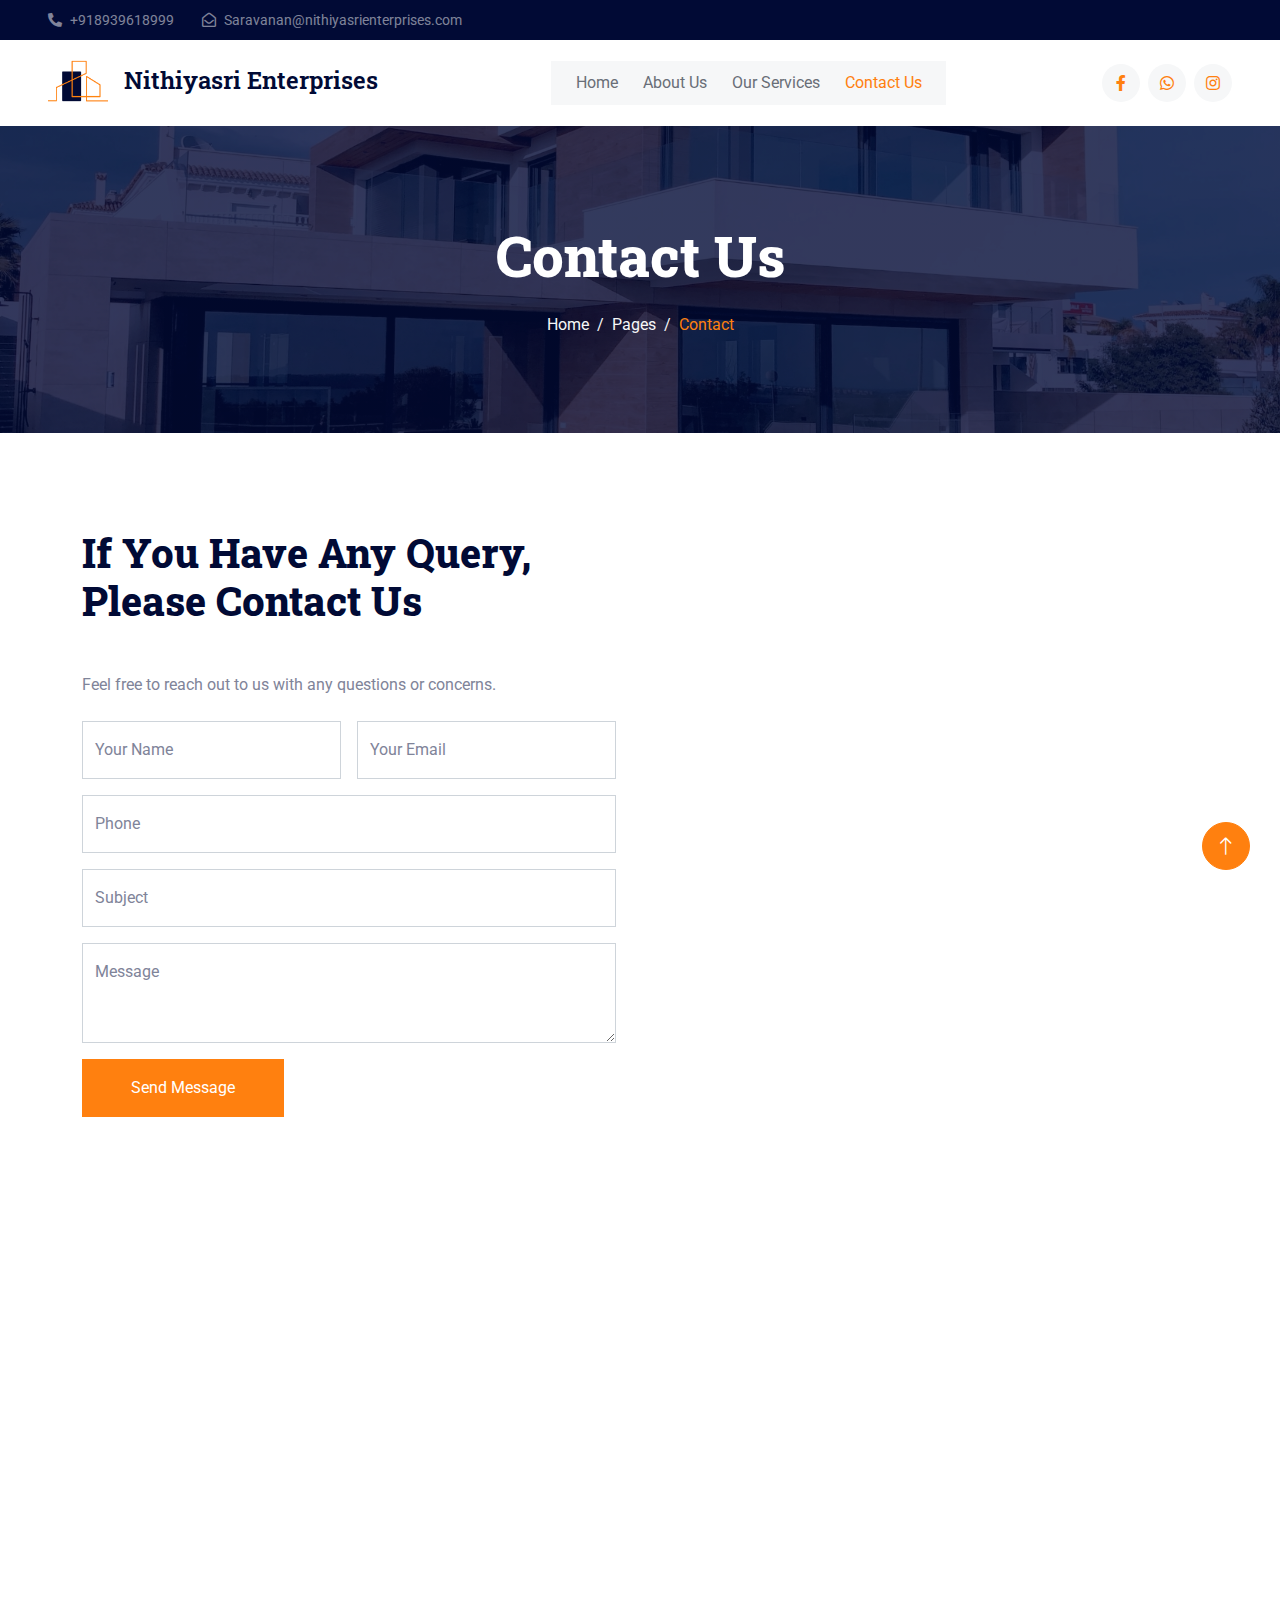
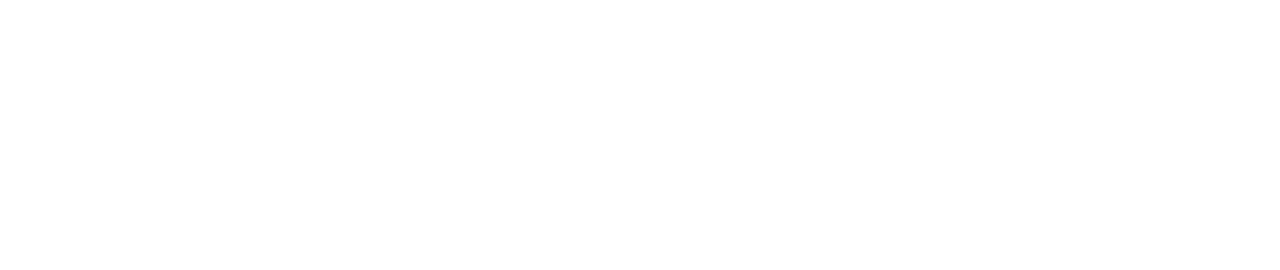
<file: contact.html>
<!DOCTYPE html>
<html lang="en">

<head>
    <title>Contact Us</title>
    <meta charset="utf-8">
    <meta http-equiv="X-UA-Compatible" content="IE=edge">
    <meta name="viewport" content="width=device-width, initial-scale=1.0">
    <meta name="format-detection" content="telephone=no">
    <meta name="apple-mobile-web-app-capable" content="yes">

    <!-- Replace the content in these meta tags with your specific information -->
    <meta name="author" content="Nithiyasri Enterprises">
    <meta name="keywords" content="Nithiyasri Enterprises, real estate services, Chennai, Tamil Nadu, premier real estate partner">
    <meta name="description" content="Nithiyasri Enterprises - Your premier real estate partner in Chennai, Tamil Nadu. Expertise in real estate services. Contact us at +91 8939618999.">

    <!-- Social Media Tags -->
    <meta property="og:title" content="Nithiyasri Enterprises">
    <meta property="og:description" content="Your premier real estate partner in Chennai, Tamil Nadu. Expertise in real estate services.">
    <meta property="og:image" content="/img.">
    <meta property="og:url" content="Your website URL">
    <meta name="twitter:card" content="summary_large_image">
    <meta name="twitter:site" content="@YourTwitterHandle">

    <!-- Contact Information Tags -->
    <meta name="email" content="Saravanan@nithiyasrienterprises.com">
    <meta name="telephone" content="+91 8939618999">
    <meta name="address" content="41/1 5th Main Road, Chromepet, Chennai, Tamil Nadu 600044, India">

     <!-- Social Media Profiles -->
    <link rel="canonical" href="nithiyasrienterprises.com">
    <link rel="alternate" hreflang="en" href="nithiyasrienterprises.com">
    <link rel="author" href="Link to your author page">
    <link rel="publisher" href="Link to your publisher page">

    <!-- Additional Meta Tags -->
    <meta name="robots" content="index, follow">
    <meta name="revisit-after" content="7 days">
    <meta name="geo.region" content="IN-TN">
    <meta name="geo.placename" content="Chennai">
    <meta name="geo.position" content="Latitude;Longitude">
    <meta name="ICBM" content="Latitude, Longitude">

    <!-- Favicon -->
    <link href="img/favicon.ico" rel="icon">

    <!-- Google Web Fonts -->
    <link rel="preconnect" href="https://fonts.googleapis.com">
    <link rel="preconnect" href="https://fonts.gstatic.com" crossorigin>
    <link href="https://fonts.googleapis.com/css2?family=Roboto+Slab:wght@400;600;800&family=Roboto:wght@400;500;700&display=swap" rel="stylesheet"> 

    <!-- Icon Font Stylesheet -->
    <link href="https://cdnjs.cloudflare.com/ajax/libs/font-awesome/5.10.0/css/all.min.css" rel="stylesheet">
    <link href="https://cdn.jsdelivr.net/npm/bootstrap-icons@1.4.1/font/bootstrap-icons.css" rel="stylesheet">

    <!-- Libraries Stylesheet -->
    <link href="lib/animate/animate.min.css" rel="stylesheet">
    <link href="lib/owlcarousel/assets/owl.carousel.min.css" rel="stylesheet">

    <!-- Customized Bootstrap Stylesheet -->
    <link href="css/bootstrap.min.css" rel="stylesheet">

    <!-- Template Stylesheet -->
    <link href="css/style.css" rel="stylesheet">
</head>

<body>
    <!-- Spinner Start -->
    <div id="spinner" class="show bg-white position-fixed translate-middle w-100 vh-100 top-50 start-50 d-flex align-items-center justify-content-center">
        <div class="spinner-grow text-primary" role="status"></div>
    </div>
    <!-- Spinner End -->


    <!-- Topbar Start -->
    <div class="container-fluid bg-dark text-white-50 py-2 px-0 d-none d-lg-block">
        <div class="row gx-0 align-items-center">
            <div class="col-lg-7 px-5 text-start">
                <div class="h-100 d-inline-flex align-items-center me-4">
                    <small class="fa fa-phone-alt me-2"></small>
                    <small>+918939618999</small>
                </div>
                <div class="h-100 d-inline-flex align-items-center me-4">
                    <small class="far fa-envelope-open me-2"></small>
                    <small>Saravanan@nithiyasrienterprises.com</small>
                </div>
            </div>
        </div>
    </div>
    <!-- Topbar End -->


    <!-- Navbar Start -->
    <nav class="navbar navbar-expand-lg bg-white navbar-light sticky-top px-4 px-lg-5">
        <a href="index.html" class="navbar-brand d-flex align-items-center">
            <h4 class="m-0"><img class="img-fluid me-3" src="img/icon/icon-02-primary.png" alt="">Nithiyasri Enterprises</h4>
        </a>
        <button type="button" class="navbar-toggler" data-bs-toggle="collapse" data-bs-target="#navbarCollapse">
            <span class="navbar-toggler-icon"></span>
        </button>
        <div class="collapse navbar-collapse" id="navbarCollapse">
            <div class="navbar-nav mx-auto bg-light pe-4 py-3 py-lg-0">
                <a href="index.html" class="nav-item nav-link">Home</a>
                <a href="about.html" class="nav-item nav-link">About Us</a>
                <a href="service.html" class="nav-item nav-link">Our Services</a>
                <a href="contact.html" class="nav-item nav-link active">Contact Us</a>
            </div>
            <div class="h-100 d-lg-inline-flex align-items-center d-none">
                <a class="btn btn-square rounded-circle bg-light text-primary me-2" href="#"><i class="fab fa-facebook-f"></i></a>
                <a class="btn btn-square rounded-circle bg-light text-primary me-2" href="https://wa.me/918939618999"><i class="fab fa-whatsapp"></i></a>
                <a class="btn btn-square rounded-circle bg-light text-primary me-0" href="#"><i class="fab fa-instagram"></i></a>
            </div>
        </div>
    </nav>
    <!-- Navbar End -->

    <!-- Page Header Start -->
    <div class="container-fluid page-header py-5 mb-5 wow fadeIn" data-wow-delay="0.1s">
        <div class="container text-center py-5">
            <h1 class="display-4 text-white animated slideInDown mb-4">Contact Us</h1>
            <nav aria-label="breadcrumb animated slideInDown">
                <ol class="breadcrumb justify-content-center mb-0">
                    <li class="breadcrumb-item"><a href="index.html">Home</a></li>
                    <li class="breadcrumb-item"><a href="#">Pages</a></li>
                    <li class="breadcrumb-item active" aria-current="page">Contact</li>
                </ol>
            </nav>
        </div>
    </div>
    <!-- Page Header End -->


    <!-- Contact Start -->
    <div class="container-xxl py-5">
        <div class="container">
            <div class="row g-5">
                <div class="col-lg-6 wow fadeIn" data-wow-delay="0.1s">
                    <h1 class="display-6 mb-5">If You Have Any Query, Please Contact Us</h1>
                    <p class="mb-4">Feel free to reach out to us with any questions or concerns.</p>
                    <form>
                        <div class="row g-3">
                            <div class="col-md-6">
                                <div class="form-floating">
                                    <input type="text" class="form-control" id="name" placeholder="Your Name">
                                    <label for="name">Your Name</label>
                                </div>
                            </div>
                            <div class="col-md-6">
                                <div class="form-floating">
                                    <input type="email" class="form-control" id="email" placeholder="Your Email">
                                    <label for="email">Your Email</label>
                                </div>
                            </div>
                            <div class="col-12">
                                <div class="form-floating">
                                    <input type="text" class="form-control" id="phone" placeholder="Phone Number" >
                                    <label for="phone">Phone</label>
                                </div>
                            </div>
                            <div class="col-12">
                                <div class="form-floating">
                                    <input type="text" class="form-control" id="subject" placeholder="Subject">
                                    <label for="subject">Subject</label>
                                </div>
                            </div>
                            <div class="col-12">
                                <div class="form-floating">
                                    <textarea class="form-control" placeholder="Leave a message here" id="message" style="height: 100px"></textarea>
                                    <label for="message">Message</label>
                                </div>
                            </div>
                            <div class="col-12">
                                <button class="btn btn-primary py-3 px-5" type="submit" onclick="gotowhatsapp()">Send Message</button>
                            </div>
                        </div>
                    </form>
                </div>
                <div class="col-lg-6 wow fadeIn" data-wow-delay="0.5s" style="min-height: 450px;">
                    <div class="position-relative overflow-hidden h-100">
                        <iframe class="position-relative w-100 h-100"
                        src="https://www.google.com/maps/embed?pb=!1m18!1m12!1m3!1d3888.2975059971677!2d80.13084857507616!3d12.952804987360818!2m3!1f0!2f0!3f0!3m2!1i1024!2i768!4f13.1!3m3!1m2!1s0x3a525f74c8108577%3A0xcceb23e790d25bed!2sNithya%20Enterprises!5e0!3m2!1sen!2sin!4v1695025641434!5m2!1sen!2sin"
                        frameborder="0" style="min-height: 450px; border:0;" allowfullscreen="" aria-hidden="false"
                        tabindex="0"></iframe>
                    </div>
                </div>
            </div>
        </div>
    </div>
    <!-- Contact End -->


    <!-- Footer Start -->
    <div class="container-fluid bg-dark footer mt-5 pt-5 wow fadeIn" data-wow-delay="0.1s">
        <div class="container py-5">
            <div class="row g-5">
                <div class="col-md-6">
                    <h1 class="text-white mb-4"><img class="img-fluid me-3" src="img/icon/icon-02-light.png" alt="">Nithiyasri Enterprises</h1>
                    <span>At Nithiyasri Enterprises, we transform your dreams into reality. With over a decade of experience in the real estate industry, we have been dedicated to providing you with top-notch land, apartments, villas, and acre lands in the vibrant city of Chennai, Tamil Nadu.</span>
                </div>
                <div class="col-md-6">
                    <h5 class="text-light mb-4">Email</h5>
                    <p>If you have any questions or need assistance, please don't hesitate to contact us.</p>
                    <div class="position-relative">
                        <input class="form-control bg-transparent w-100 py-3 ps-4 pe-5" id="emailInput" type="text" placeholder="Your email">
                        <button type="button" class="btn btn-primary py-2 px-3 position-absolute top-0 end-0 mt-2 me-2" onclick="sendEmail()">></button>
                    </div>
                </div>
                <div class="col-lg-3 col-md-6">
                    <h5 class="text-light mb-4">Get In Touch</h5>
                    <p><i class="fa fa-map-marker-alt me-3"></i>41/1 5th Main Road, Chromepet, Chennai-600044</p>
                    <p><i class="fa fa-phone-alt me-3"></i>+9189396189990</p>
                    <p><i class="fa fa-envelope" style="margin-right: 3px;"></i>Saravanan@nithiyasrienterprises.com</p>
                </div>
                <div class="col-lg-3 col-md-6">
                    <h5 class="text-light mb-4">Our Services</h5>
                    <a class="btn btn-link" href="service.html">Land</a>
                    <a class="btn btn-link" href="service.html">Apartments</a>
                    <a class="btn btn-link" href="service.html">Villas</a>
                    <a class="btn btn-link" href="service.html">Acre Lands</a>
                </div>
                <div class="col-lg-3 col-md-6">
                    <h5 class="text-light mb-4">Quick Links</h5>
                    <a class="btn btn-link" href="about.html">About Us</a>
                    <a class="btn btn-link" href="contact.html">Contact Us</a>
                    <a class="btn btn-link" href="service.html">Our Services</a>
                </div>
                <div class="col-lg-3 col-md-6">
                    <h5 class="text-light mb-4">Follow Us</h5>
                    <div class="d-flex">
                        <a class="btn btn-square rounded-circle me-1" href=""><i class="fab fa-instagram"></i></a>
                        <a class="btn btn-square rounded-circle me-1" href="https://wa.me/918939618999"><i class="fab fa-whatsapp"></i></a>
                        <a class="btn btn-square rounded-circle me-1" href=""><i class="fab fa-facebook-f"></i></a>
                    </div>
                </div>
            </div>
        </div>
        <div class="container-fluid copyright">
            <div class="container">
                <div class="row">
                    <div class="col-md-6 text-center text-md-start mb-3 mb-md-0">
                        &copy; <a href="#">Nithiyasri Enterprises</a>, All Right Reserved.
                    </div>
                </div>
            </div>
        </div>
    </div>
    <!-- Footer End -->


    <!-- Back to Top -->
    <a href="#" class="btn btn-lg btn-primary btn-lg-square rounded-circle back-to-top"><i class="bi bi-arrow-up"></i></a>


    <!-- JavaScript Libraries -->
    <script src="https://code.jquery.com/jquery-3.4.1.min.js"></script>
    <script src="https://cdn.jsdelivr.net/npm/bootstrap@5.0.0/dist/js/bootstrap.bundle.min.js"></script>
    <script src="lib/wow/wow.min.js"></script>
    <script src="lib/easing/easing.min.js"></script>
    <script src="lib/waypoints/waypoints.min.js"></script>
    <script src="lib/owlcarousel/owl.carousel.min.js"></script>
    <script src="lib/counterup/counterup.min.js"></script>
    <script src="lib/parallax/parallax.min.js"></script>

    <!-- Template Javascript -->
    <script src="js/main.js"></script>
</body>

</html>
</file>
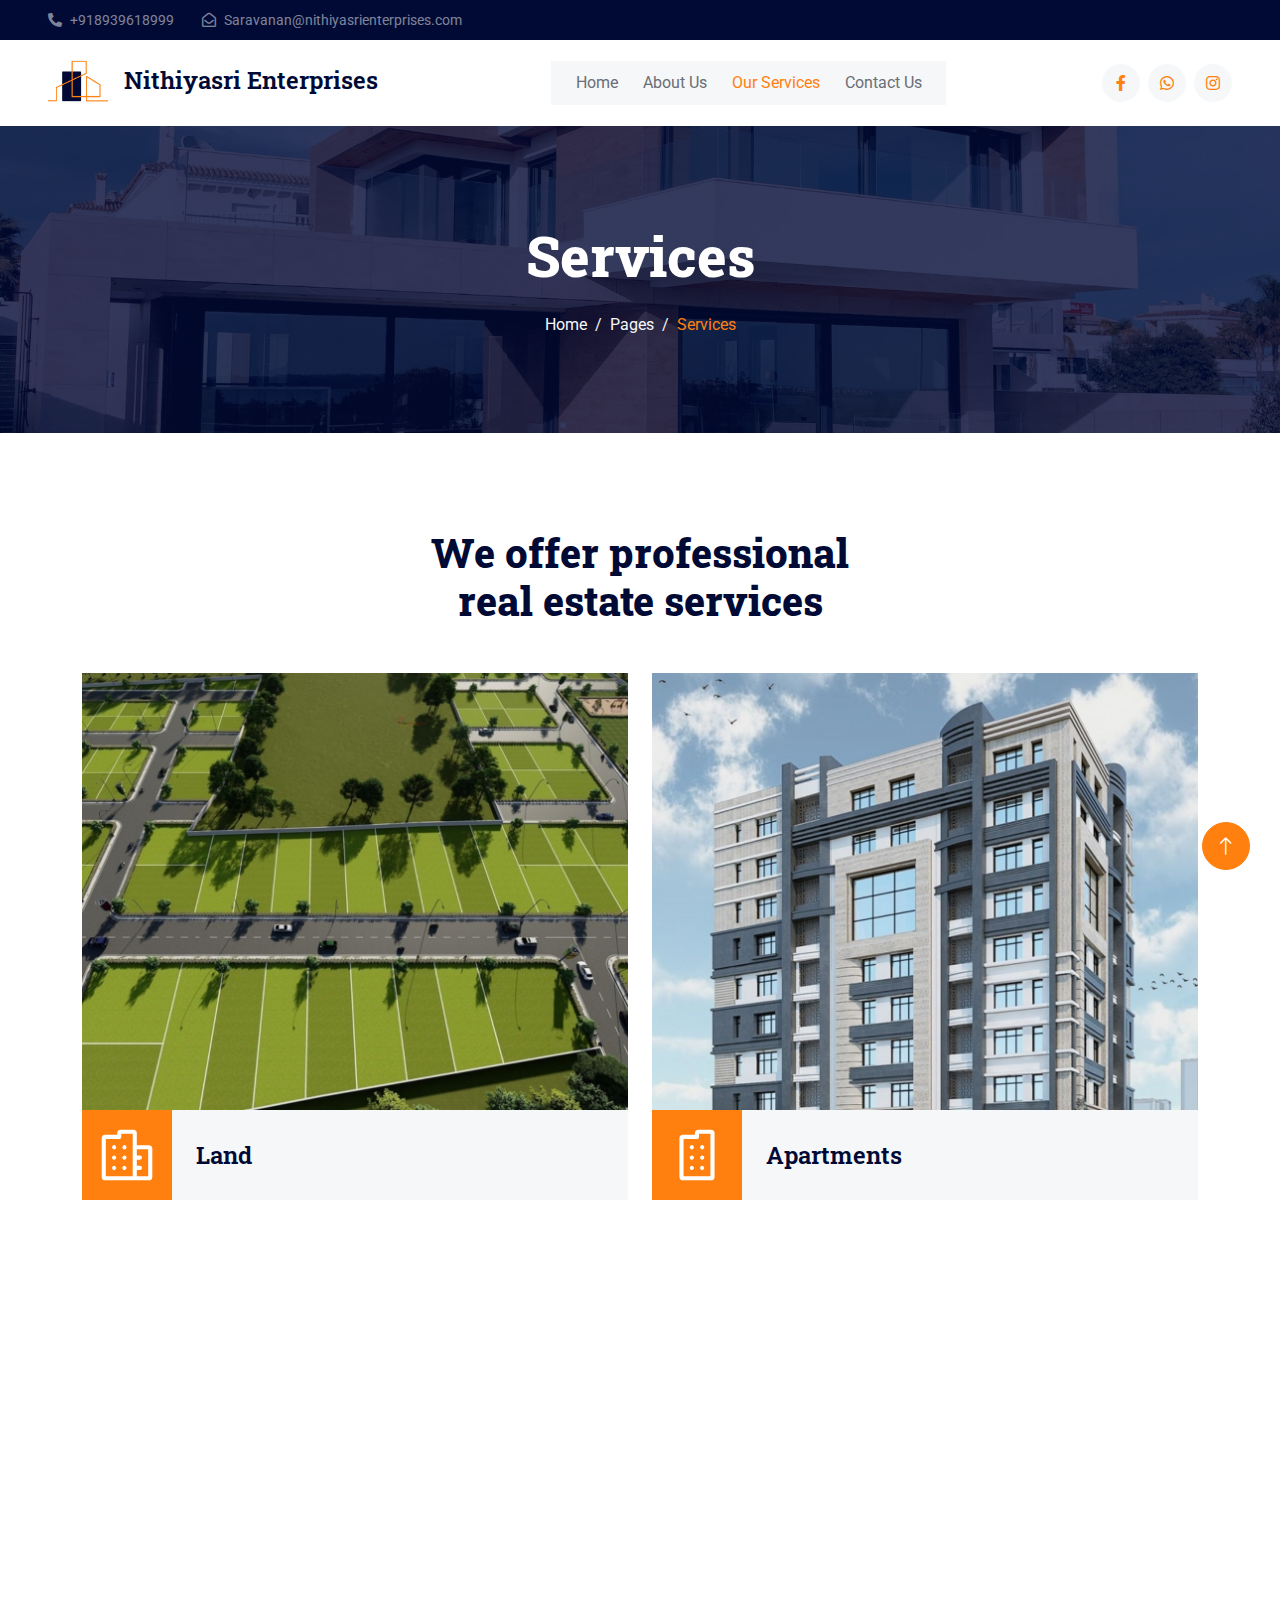
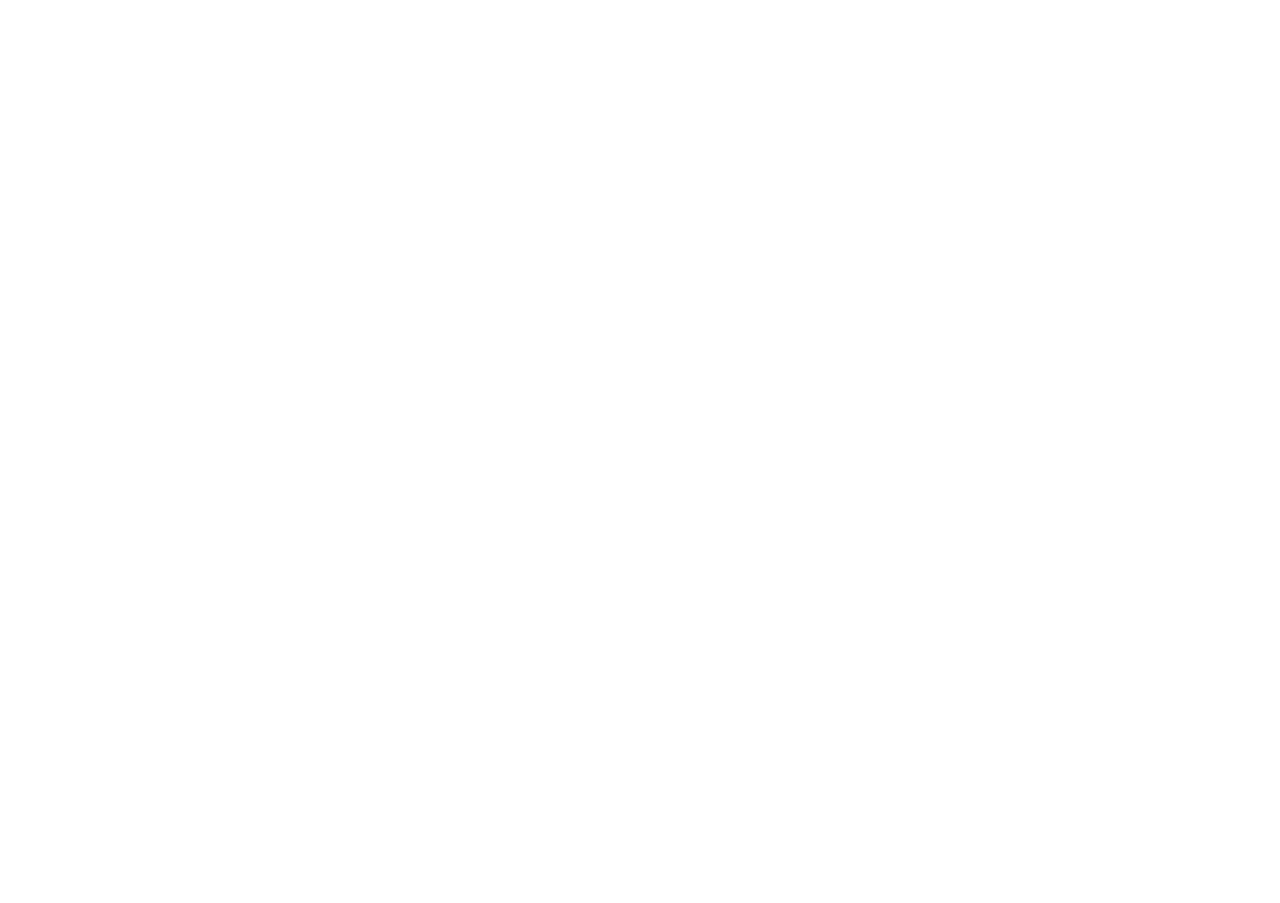
<file: service.html>
<!DOCTYPE html>
<html lang="en">

<head>
    
    <title>Service</title>
    <meta charset="utf-8">
    <meta http-equiv="X-UA-Compatible" content="IE=edge">
    <meta name="viewport" content="width=device-width, initial-scale=1.0">
    <meta name="format-detection" content="telephone=no">
    <meta name="apple-mobile-web-app-capable" content="yes">

    <!-- Replace the content in these meta tags with your specific information -->
    <meta name="author" content="Nithiyasri Enterprises">
    <meta name="keywords" content="Nithiyasri Enterprises, real estate services, Chennai, Tamil Nadu, premier real estate partner">
    <meta name="description" content="Nithiyasri Enterprises - Your premier real estate partner in Chennai, Tamil Nadu. Expertise in real estate services. Contact us at +91 8939618999.">

    <!-- Social Media Tags -->
    <meta property="og:title" content="Nithiyasri Enterprises">
    <meta property="og:description" content="Your premier real estate partner in Chennai, Tamil Nadu. Expertise in real estate services.">
    <meta property="og:image" content="/img.">
    <meta property="og:url" content="Your website URL">
    <meta name="twitter:card" content="summary_large_image">
    <meta name="twitter:site" content="@YourTwitterHandle">

    <!-- Contact Information Tags -->
    <meta name="email" content="Saravanan@nithiyasrienterprises.com">
    <meta name="telephone" content="+91 8939618999">
    <meta name="address" content="41/1 5th Main Road, Chromepet, Chennai, Tamil Nadu 600044, India">

     <!-- Social Media Profiles -->
    <link rel="canonical" href="nithiyasrienterprises.com">
    <link rel="alternate" hreflang="en" href="nithiyasrienterprises.com">
    <link rel="author" href="Link to your author page">
    <link rel="publisher" href="Link to your publisher page">

    <!-- Additional Meta Tags -->
    <meta name="robots" content="index, follow">
    <meta name="revisit-after" content="7 days">
    <meta name="geo.region" content="IN-TN">
    <meta name="geo.placename" content="Chennai">
    <meta name="geo.position" content="Latitude;Longitude">
    <meta name="ICBM" content="Latitude, Longitude">

    <!-- Favicon -->
    <link href="img/favicon.ico" rel="icon">

    <!-- Google Web Fonts -->
    <link rel="preconnect" href="https://fonts.googleapis.com">
    <link rel="preconnect" href="https://fonts.gstatic.com" crossorigin>
    <link href="https://fonts.googleapis.com/css2?family=Roboto+Slab:wght@400;600;800&family=Roboto:wght@400;500;700&display=swap" rel="stylesheet"> 

    <!-- Icon Font Stylesheet -->
    <link href="https://cdnjs.cloudflare.com/ajax/libs/font-awesome/5.10.0/css/all.min.css" rel="stylesheet">
    <link href="https://cdn.jsdelivr.net/npm/bootstrap-icons@1.4.1/font/bootstrap-icons.css" rel="stylesheet">

    <!-- Libraries Stylesheet -->
    <link href="lib/animate/animate.min.css" rel="stylesheet">
    <link href="lib/owlcarousel/assets/owl.carousel.min.css" rel="stylesheet">

    <!-- Customized Bootstrap Stylesheet -->
    <link href="css/bootstrap.min.css" rel="stylesheet">

    <!-- Template Stylesheet -->
    <link href="css/style.css" rel="stylesheet">
</head>

<body>
    <!-- Spinner Start -->
    <div id="spinner" class="show bg-white position-fixed translate-middle w-100 vh-100 top-50 start-50 d-flex align-items-center justify-content-center">
        <div class="spinner-grow text-primary" role="status"></div>
    </div>
    <!-- Spinner End -->


    <!-- Topbar Start -->
    <div class="container-fluid bg-dark text-white-50 py-2 px-0 d-none d-lg-block">
        <div class="row gx-0 align-items-center">
            <div class="col-lg-7 px-5 text-start">
                <div class="h-100 d-inline-flex align-items-center me-4">
                    <small class="fa fa-phone-alt me-2"></small>
                    <small>+918939618999</small>
                </div>
                <div class="h-100 d-inline-flex align-items-center me-4">
                    <small class="far fa-envelope-open me-2"></small>
                    <small>Saravanan@nithiyasrienterprises.com</small>
                </div>
            </div>
        </div>
    </div>
    <!-- Topbar End -->


    <!-- Navbar Start -->
    <nav class="navbar navbar-expand-lg bg-white navbar-light sticky-top px-4 px-lg-5">
        <a href="index.html" class="navbar-brand d-flex align-items-center">
            <h4 class="m-0"><img class="img-fluid me-3" src="img/icon/icon-02-primary.png" alt="">Nithiyasri Enterprises</h4>
        </a>
        <button type="button" class="navbar-toggler" data-bs-toggle="collapse" data-bs-target="#navbarCollapse">
            <span class="navbar-toggler-icon"></span>
        </button>
        <div class="collapse navbar-collapse" id="navbarCollapse">
            <div class="navbar-nav mx-auto bg-light pe-4 py-3 py-lg-0">
                <a href="index.html" class="nav-item nav-link">Home</a>
                <a href="about.html" class="nav-item nav-link">About Us</a>
                <a href="service.html" class="nav-item nav-link active">Our Services</a>
                <a href="contact.html" class="nav-item nav-link ">Contact Us</a>
            </div>
            <div class="h-100 d-lg-inline-flex align-items-center d-none">
                <a class="btn btn-square rounded-circle bg-light text-primary me-2" href="#"><i class="fab fa-facebook-f"></i></a>
                <a class="btn btn-square rounded-circle bg-light text-primary me-2" href="https://wa.me/918939618999"><i class="fab fa-whatsapp"></i></a>
                <a class="btn btn-square rounded-circle bg-light text-primary me-0" href="#"><i class="fab fa-instagram"></i></a>
            </div>
        </div>
    </nav>
    <!-- Navbar End -->


    <!-- Page Header Start -->
    <div class="container-fluid page-header py-5 mb-5 wow fadeIn" data-wow-delay="0.1s">
        <div class="container text-center py-5">
            <h1 class="display-4 text-white animated slideInDown mb-4">Services</h1>
            <nav aria-label="breadcrumb animated slideInDown">
                <ol class="breadcrumb justify-content-center mb-0">
                    <li class="breadcrumb-item"><a href="#">Home</a></li>
                    <li class="breadcrumb-item"><a href="#">Pages</a></li>
                    <li class="breadcrumb-item active" aria-current="page">Services</li>
                </ol>
            </nav>
        </div>
    </div>
    <!-- Page Header End -->


    <!-- Service Start -->
<div class="container-xxl py-5">
    <div class="container">
        <div class="text-center mx-auto wow fadeInUp" data-wow-delay="0.1s" style="max-width: 500px;">
            <h1 class="display-6 mb-5">We offer professional real estate services</h1>
        </div>
        <div class="row g-4 justify-content-center">
            <div class="col-lg-6 col-md-6 wow fadeInUp" data-wow-delay="0.1s">
                <div class="service-item">
                    <img class="img-fluid" src="img/service-1.jpg" alt="">
                    <div class="d-flex align-items-center bg-light">
                        <div class="service-icon flex-shrink-0 bg-primary">
                            <?xml version="1.0" encoding="UTF-8"?><svg width="62px" height="62px" stroke-width="1.6" viewBox="0 0 24 24" fill="none" xmlns="http://www.w3.org/2000/svg" color="#ffffff"><path d="M7 9.01l.01-.011M11 9.01l.01-.011M7 13.01l.01-.011M11 13.01l.01-.011M7 17.01l.01-.011M11 17.01l.01-.011M15 21H3.6a.6.6 0 01-.6-.6V5.6a.6.6 0 01.6-.6H9V3.6a.6.6 0 01.6-.6h4.8a.6.6 0 01.6.6V9m0 12h5.4a.6.6 0 00.6-.6V9.6a.6.6 0 00-.6-.6H15m0 12v-4m0-8v4m0 0h2m-2 0v4m0 0h2" stroke="#ffffff" stroke-width="1.6" stroke-linecap="round" stroke-linejoin="round"></path></svg>
                        </div>
                        <a class="h4 mx-4 mb-0" href="">Land</a>
                    </div>
                </div>
            </div>
            <div class="col-lg-6 col-md-6 wow fadeInUp" data-wow-delay="0.3s">
                <div class="service-item">
                    <img class="img-fluid" src="img/service-2.jpg" alt="">
                    <div class="d-flex align-items-center bg-light">
                        <div class="service-icon flex-shrink-0 bg-primary">
                            <?xml version="1.0" encoding="UTF-8"?><svg width="62px" height="62px" stroke-width="1.6" viewBox="0 0 24 24" fill="none" xmlns="http://www.w3.org/2000/svg" color="#fff"><path d="M10 9.01l.01-.011M14 9.01l.01-.011M10 13.01l.01-.011M14 13.01l.01-.011M10 17.01l.01-.011M14 17.01l.01-.011M6 20.4V5.6a.6.6 0 01.6-.6H12V3.6a.6.6 0 01.6-.6h4.8a.6.6 0 01.6.6v16.8a.6.6 0 01-.6.6H6.6a.6.6 0 01-.6-.6z" stroke="#fff" stroke-width="1.6" stroke-linecap="round" stroke-linejoin="round"></path></svg>
                        </div>
                        <a class="h4 mx-4 mb-0" href="">Apartments</a>
                    </div>
                </div>
            </div>
            <div class="col-lg-6 col-md-6 wow fadeInUp" data-wow-delay="0.5s">
                <div class="service-item">
                    <img class="img-fluid" src="img/service-3.jpg" alt="">
                    <div class="d-flex align-items-center bg-light">
                        <div class="service-icon flex-shrink-0 bg-primary">
                            <?xml version="1.0" encoding="UTF-8"?><svg width="62px" height="62px" viewBox="0 0 24 24" stroke-width="1.6" fill="none" xmlns="http://www.w3.org/2000/svg" color="#fff"><path d="M11 19v2M11 12v4M16 12v4h-2M21 12H8M5 12H3M3 5l9-2 9 2" stroke="#fff" stroke-width="1.6" stroke-linecap="round" stroke-linejoin="round"></path><path d="M21 8.6v11.8a.6.6 0 01-.6.6H3.6a.6.6 0 01-.6-.6V8.6a.6.6 0 01.6-.6h16.8a.6.6 0 01.6.6z" stroke="#fff" stroke-width="1.6" stroke-linecap="round" stroke-linejoin="round"></path></svg>
                        </div>
                        <a class="h4 mx-4 mb-0" href="">Villas</a>
                    </div>
                </div>
            </div>
            <div class="col-lg-6 col-md-6 wow fadeInUp" data-wow-delay="0.1s">
                <div class="service-item">
                    <img class="img-fluid" src="img/service-4.jpg" alt="">
                    <div class="d-flex align-items-center bg-light">
                        <div class="service-icon flex-shrink-0 bg-primary">
                            <?xml version="1.0" encoding="UTF-8"?><svg width="62px" height="62px" stroke-width="1.6" viewBox="0 0 24 24" fill="none" xmlns="http://www.w3.org/2000/svg" color="#fff"><path d="M16 9.2C16 13.177 9 20 9 20S2 13.177 2 9.2C2 5.224 5.134 2 9 2s7 3.224 7 7.2z" stroke="#fff" stroke-width="1.6"></path><path d="M9 10a1 1 0 100-2 1 1 0 000 2z" fill="#fff" stroke="#fff" stroke-width="1.6" stroke-linecap="round" stroke-linejoin="round"></path><path d="M16 19h3m3 0h-3m0 0v-3m0 3v3" stroke="#fff" stroke-width="1.6" stroke-linecap="round" stroke-linejoin="round"></path></svg>
                        </div>
                        <a class="h4 mx-4 mb-0" href="">Acre Lands</a>
                    </div>
                </div>
            </div>
        </div>
    </div>
</div>
<!-- Service End -->

        

    <!-- Footer Start -->
    <div class="container-fluid bg-dark footer mt-5 pt-5 wow fadeIn" data-wow-delay="0.1s">
        <div class="container py-5">
            <div class="row g-5">
                <div class="col-md-6">
                    <h1 class="text-white mb-4"><img class="img-fluid me-3" src="img/icon/icon-02-light.png" alt="">Nithiyasri Enterprises</h1>
                    <span>At Nithiyasri Enterprises, we transform your dreams into reality. With over a decade of experience in the real estate industry, we have been dedicated to providing you with top-notch land, apartments, villas, and acre lands in the vibrant city of Chennai, Tamil Nadu.</span>
                </div>
                <div class="col-md-6">
                    <h5 class="text-light mb-4">Email</h5>
                    <p>If you have any questions or need assistance, please don't hesitate to contact us.</p>
                    <div class="position-relative">
                        <input class="form-control bg-transparent w-100 py-3 ps-4 pe-5" id="emailInput" type="text" placeholder="Your email">
                        <button type="button" class="btn btn-primary py-2 px-3 position-absolute top-0 end-0 mt-2 me-2" onclick="sendEmail()">></button>
                    </div>
                </div>
                <div class="col-lg-3 col-md-6">
                    <h5 class="text-light mb-4">Get In Touch</h5>
                    <p><i class="fa fa-map-marker-alt me-3"></i>41/1 5th Main Road, Chromepet, Chennai-600044</p>
                    <p><i class="fa fa-phone-alt me-3"></i>+9189396189990</p>
                    <p><i class="fa fa-envelope" style="margin-right: 3px;"></i>Saravanan@nithiyasrienterprises.com</p>
                </div>
                <div class="col-lg-3 col-md-6">
                    <h5 class="text-light mb-4">Our Services</h5>
                    <a class="btn btn-link" href="service.html">Land</a>
                    <a class="btn btn-link" href="service.html">Apartments</a>
                    <a class="btn btn-link" href="service.html">Villas</a>
                    <a class="btn btn-link" href="service.html">Acre Lands</a>
                </div>
                <div class="col-lg-3 col-md-6">
                    <h5 class="text-light mb-4">Quick Links</h5>
                    <a class="btn btn-link" href="about.html">About Us</a>
                    <a class="btn btn-link" href="contact.html">Contact Us</a>
                    <a class="btn btn-link" href="service.html">Our Services</a>
                </div>
                <div class="col-lg-3 col-md-6">
                    <h5 class="text-light mb-4">Follow Us</h5>
                    <div class="d-flex">
                        <a class="btn btn-square rounded-circle me-1" href=""><i class="fab fa-instagram"></i></a>
                        <a class="btn btn-square rounded-circle me-1" href="https://wa.me/918939618999"><i class="fab fa-whatsapp"></i></a>
                        <a class="btn btn-square rounded-circle me-1" href=""><i class="fab fa-facebook-f"></i></a>
                    </div>
                </div>
            </div>
        </div>
        <div class="container-fluid copyright">
            <div class="container">
                <div class="row">
                    <div class="col-md-6 text-center text-md-start mb-3 mb-md-0">
                        &copy; <a href="#">Nithiyasri Enterprises</a>, All Right Reserved.
                    </div>
                </div>
            </div>
        </div>
    </div>
    <!-- Footer End -->


    <!-- Back to Top -->
    <a href="#" class="btn btn-lg btn-primary btn-lg-square rounded-circle back-to-top"><i class="bi bi-arrow-up"></i></a>


    <!-- JavaScript Libraries -->
    <script src="https://code.jquery.com/jquery-3.4.1.min.js"></script>
    <script src="https://cdn.jsdelivr.net/npm/bootstrap@5.0.0/dist/js/bootstrap.bundle.min.js"></script>
    <script src="lib/wow/wow.min.js"></script>
    <script src="lib/easing/easing.min.js"></script>
    <script src="lib/waypoints/waypoints.min.js"></script>
    <script src="lib/owlcarousel/owl.carousel.min.js"></script>
    <script src="lib/counterup/counterup.min.js"></script>
    <script src="lib/parallax/parallax.min.js"></script>

    <!-- Template Javascript -->
    <script src="js/main.js"></script>
</body>

</html>
</file>
<file: css/style.css>
/********** Template CSS **********/
:root {
    --primary: #FF800F;
    --secondary: #001064;
    --light: #F6F7F8;
    --dark: #010A35;
}

.back-to-top {
    position: fixed;
    display: none;
    right: 30px;
    bottom: 30px;
    z-index: 99;
}




/*** Spinner ***/
#spinner {
    opacity: 0;
    visibility: hidden;
    transition: opacity .5s ease-out, visibility 0s linear .5s;
    z-index: 99999;
}

#spinner.show {
    transition: opacity .5s ease-out, visibility 0s linear 0s;
    visibility: visible;
    opacity: 1;
}


/*** Button ***/
.btn {
    transition: .5s;
}

.btn.btn-primary,
.btn.btn-outline-primary:hover,
.btn.btn-secondary,
.btn.btn-outline-secondary:hover {
    color: #FFFFFF;
}

.btn.btn-primary:hover {
    background: var(--secondary);
    border-color: var(--secondary);
}

.btn.btn-secondary:hover {
    background: var(--primary);
    border-color: var(--primary);
}

.btn-square {
    width: 38px;
    height: 38px;
}

.btn-sm-square {
    width: 32px;
    height: 32px;
}

.btn-lg-square {
    width: 48px;
    height: 48px;
}

.btn-square,
.btn-sm-square,
.btn-lg-square {
    padding: 0;
    display: flex;
    align-items: center;
    justify-content: center;
    font-weight: normal;
}


/*** Navbar ***/
.navbar.sticky-top {
    top: -100px;
    transition: .5s;
}

.navbar .navbar-brand img {
    max-height: 60px;
}

.navbar .navbar-nav .nav-link {
    margin-left: 25px;
    padding: 10px 0;
    color: #696E77;
    font-weight: 400;
    outline: none;
}

.navbar .navbar-nav .nav-link:hover,
.navbar .navbar-nav .nav-link.active {
    color: var(--primary);
}

.navbar .dropdown-toggle::after {
    border: none;
    content: "\f107";
    font-family: "Font Awesome 5 Free";
    font-weight: 900;
    vertical-align: middle;
    margin-left: 8px;
}

@media (max-width: 991.98px) {
    .navbar .navbar-brand img {
        max-height: 45px;
    }

    .navbar .navbar-nav {
        margin-top: 20px;
        margin-bottom: 15px;
    }

    .navbar .nav-item .dropdown-menu {
        padding-left: 30px;
    }
}

@media (min-width: 992px) {
    .navbar .nav-item .dropdown-menu {
        display: block;
        border: none;
        margin-top: 0;
        top: 150%;
        right: 0;
        opacity: 0;
        visibility: hidden;
        transition: .5s;
    }

    .navbar .nav-item:hover .dropdown-menu {
        top: 100%;
        visibility: visible;
        transition: .5s;
        opacity: 1;
    }
}


/*** Header ***/
.carousel-caption {
    top: 0;
    left: 0;
    right: 0;
    bottom: 0;
    display: flex;
    align-items: center;
    justify-content: center;
    text-align: center;
    background: rgba(1, 10, 53, .8);
    z-index: 1;
}

.carousel-control-prev,
.carousel-control-next {
    width: 15%;
}

.carousel-control-prev-icon,
.carousel-control-next-icon {
    width: 3rem;
    height: 3rem;
    background-color: var(--dark);
    border: 12px solid var(--dark);
    border-radius: 3rem;
}

@media (max-width: 768px) {
    #header-carousel .carousel-item {
        position: relative;
        min-height: 450px;
    }
    
    #header-carousel .carousel-item img {
        position: absolute;
        width: 100%;
        height: 100%;
        object-fit: cover;
    }
    .myClass {
     display:  none;
    }
    .myClass2{
        padding: 15px 0 15px 0;
    }
}

.page-header {
    background: linear-gradient(rgba(1, 10, 53, .8), rgba(1, 10, 53, .8)), url(../img/carousel-1.jpg) center center no-repeat;
    background-size: cover;
}

.page-header .breadcrumb-item a,
.page-header .breadcrumb-item+.breadcrumb-item::before {
    color: var(--light);
}

.page-header .breadcrumb-item a:hover,
.page-header .breadcrumb-item.active {
    color: var(--primary);
}


/*** Facts ***/
.facts {
    background: rgba(1, 10, 53, .8);
}


/*** Quote ***/
@media (min-width: 992px) {
    .container.quote {
        max-width: 100% !important;
    }

    .container.quote .quote-text {
        padding-left: calc(((100% - 960px) / 2) + .75rem);
    }

    .container.quote .quote-form {
        padding-right: calc(((100% - 960px) / 2) + .75rem);
    }
}

@media (min-width: 1200px) {
    .container.quote .quote-text  {
        padding-left: calc(((100% - 1140px) / 2) + .75rem);
    }

    .container.quote .quote-form  {
        padding-right: calc(((100% - 1140px) / 2) + .75rem);
    }
}

@media (min-width: 1400px) {
    .container.quote .quote-text  {
        padding-left: calc(((100% - 1320px) / 2) + .75rem);
    }

    .container.quote .quote-form  {
        padding-right: calc(((100% - 1320px) / 2) + .75rem);
    }
}
.myClass2{
    display: flex;
    flex-direction: column;
    align-items: center;
    justify-content: center;

}

.container.quote .quote-text {
    background: rgba(1, 10, 53, .8);
}

.container.quote .quote-form {
    background: rgba(255, 255, 255, .8);
}

.container.quote .quote-text .h-100,
.container.quote .quote-form .h-100 {
    padding: 6rem 0;
    display: flex;
    flex-direction: column;
    justify-content: center;
}


/*** Service ***/
.service-item .service-icon {
    width: 90px;
    height: 90px;
    display: flex;
    align-items: center;
    justify-content: center;
}

.service-item .service-icon img {
    max-width: 60px;
    max-height: 60px;
}


/*** Team ***/
.team-item .team-img::before,
.team-item .team-img::after {
    position: absolute;
    content: "";
    width: 0;
    height: 100%;
    top: 0;
    left: 0;
    background: rgba(1, 10, 53, .8);
    transition: .5s;
}

.team-item .team-img::after {
    left: auto;
    right: 0;
}

.team-item:hover .team-img::before,
.team-item:hover .team-img::after {
    width: 50%;
}

.team-item .team-img .team-social {
    position: absolute;
    width: 100%;
    height: 100%;
    top: 0;
    left: 0;
    display: flex;
    align-items: center;
    justify-content: center;
    transition: .5s;
    z-index: 3;
    opacity: 0;
}

.team-item:hover .team-img .team-social {
    transition-delay: .3s;
    opacity: 1;
}


/*** Testimonial ***/
.animated.pulse {
    animation-duration: 1.5s;
}

.testimonial-left,
.testimonial-right {
    position: relative;
}

.testimonial-left img,
.testimonial-right img {
    position: absolute;
    border-radius: 70px;
}

.testimonial-left img:nth-child(1),
.testimonial-right img:nth-child(3) {
    width: 70px;
    height: 70px;
    top: 10%;
    left: 50%;
    transform: translateX(-50%);
}

.testimonial-left img:nth-child(2),
.testimonial-right img:nth-child(2) {
    width: 60px;
    height: 60px;
    top: 50%;
    left: 10%;
    transform: translateY(-50%);
}

.testimonial-left img:nth-child(3),
.testimonial-right img:nth-child(1) {
    width: 50px;
    height: 50px;
    bottom: 10%;
    right: 10%;
}

.testimonial-carousel .owl-item img {
    width: 100px;
    height: 100px;
    border-radius: 100px;
}

.testimonial-carousel .owl-nav {
    margin-top: 30px;
    display: flex;
    justify-content: center;
}

.testimonial-carousel .owl-nav .owl-prev,
.testimonial-carousel .owl-nav .owl-next {
    margin: 0 5px;
    width: 45px;
    height: 45px;
    display: flex;
    align-items: center;
    justify-content: center;
    color: #FFFFFF;
    background: var(--primary);
    border-radius: 45px;
    font-size: 22px;
    transition: .5s;
}

.testimonial-carousel .owl-nav .owl-prev:hover,
.testimonial-carousel .owl-nav .owl-next:hover {
    background: var(--secondary);
}


/*** Footer ***/
.footer {
    color: #7F8499;
}

.footer .btn.btn-link {
    display: block;
    margin-bottom: 5px;
    padding: 0;
    text-align: left;
    color: #7F8499;
    font-weight: normal;
    text-transform: capitalize;
    transition: .3s;
}

.footer .btn.btn-link::before {
    position: relative;
    content: "\f105";
    font-family: "Font Awesome 5 Free";
    font-weight: 900;
    color: #7F8499;
    margin-right: 10px;
}

.footer .btn.btn-link:hover {
    color: var(--primary);
    letter-spacing: 1px;
    box-shadow: none;
}

.footer .btn.btn-square {
    color: #7F8499;
    border: 1px solid #7F8499;
}

.footer .btn.btn-square:hover {
    color: var(--light);
    border-color: var(--primary);
}

.footer .copyright {
    padding: 25px 0;
    border-top: 1px solid rgba(256, 256, 256, .1);
}

.footer .copyright a {
    color: var(--primary);
}

.footer .copyright a:hover {
    color: #FFFFFF;
}

/* my style */

.bg-gray {
    background-color: #f9f9f9;
}

.site-heading h2 {
  display: block;
  font-weight: 700;
  margin-bottom: 10px;
  text-transform: uppercase;
}

.site-heading h2 span {
  color: #ffaf5a;
}

.site-heading h4 {
  display: inline-block;
  padding-bottom: 20px;
  position: relative;
  text-transform: capitalize;
  z-index: 1;
}

.site-heading h4::before {
  background: #ffaf5a none repeat scroll 0 0;
  bottom: 0;
  content: "";
  height: 2px;
  left: 50%;
  margin-left: -25px;
  position: absolute;
  width: 50px;
}

.site-heading {
  margin-bottom: 60px;
  overflow: hidden;
  margin-top: -5px;
}


.features-items,
.features-items .items-box {
  overflow: hidden;
}

.features-area .equal-height::after {
  background: #e7e7e7 none repeat scroll 0 0;
  content: "";
  height: 100%;
  position: absolute;
  right: -1px;
  top: 0;
  width: 1px;
}

.features-area.item-full .equal-height::before {
  background: #e7e7e7 none repeat scroll 0 0;
  content: "";
  height: 1px;
  position: absolute;
  bottom: -1px;
  right: 0;
  width: 100%;
}

.features-area .features-items .col-md-5, 
.features-area .features-items .col-md-7 {
  display: table-cell;
  float: none;
  vertical-align: middle;
}

.features-area .features-items.reversed .col-md-5, 
.features-area .features-items.reversed .col-md-7 {
  display: inline-block;
  float: left;
}

.features-area .features-items.reversed .info-box {
  float: right;
}

.features-area .features-items .item {
  padding: 15px 30px;
}

.features-area.item-full .features-items .item {
  padding: 30px;
}

.features-area .features-items .item h4 {
  position: relative;
}

.features-area.bottom-small {
  padding-bottom: 25px;
}

.features-area.default-padding.bottom-none {
  padding-bottom: 30px;
}

.features-area .item .icon {
  margin-bottom: 20px;
}

.features-area .item .info {
}

.features-area .item .icon i {
  background: #ffffff none repeat scroll 0 0;
  -webkit-border-radius: 50%;
  -moz-border-radius: 50%;
  border-radius: 50%;
  -moz-box-shadow: 0 0 10px #cccccc;
  -webkit-box-shadow: 0 0 10px #cccccc;
  -o-box-shadow: 0 0 10px #cccccc;
  box-shadow: 0 0 10px #cccccc;
  color: #ffaf5a;
  display: inline-block;
  font-size: 30px;
  height: 100px;
  line-height: 100px;
  position: relative;
  text-align: center;
  width: 100px;
  z-index: 1;
}

.features-area .features-items .items-box i {
  background: transparent;
}

.features-area .item .icon {
  margin-bottom: 25px;
}

.features-area .features-items.icon-solid i {
  border-radius: inherit;
  -moz-box-shadow: 0 0 10px #cccccc;
  -webkit-box-shadow: 0 0 10px #cccccc;
  -o-box-shadow: 0 0 10px #cccccc;
  box-shadow: 0 0 10px #cccccc;
  color: #ffaf5a;
  display: inline-block;
  font-size: 50px;
  height: 80px;
  line-height: 80px;
  position: relative;
  text-align: center;
  width: 80px;
}


.features-area .item .info h4 {
    font-weight: 600;
    text-transform: capitalize;
    font-size: 20px;
}
.features-area .item .info p {
  margin: 0;
}

.features-area .features-items.less-icon .items-box.inc-cell .item .info {
  padding-left: 0;
}

.features-area .features-items .items-box.inc-cell .item .info a {
  color: #666666;
  display: inline-block;
  margin-top: 15px;
  text-transform: uppercase;
}

.features-area .features-items .items-box.inc-cell .item .info a:hover {
  color: #ffaf5a;
}
</file>
